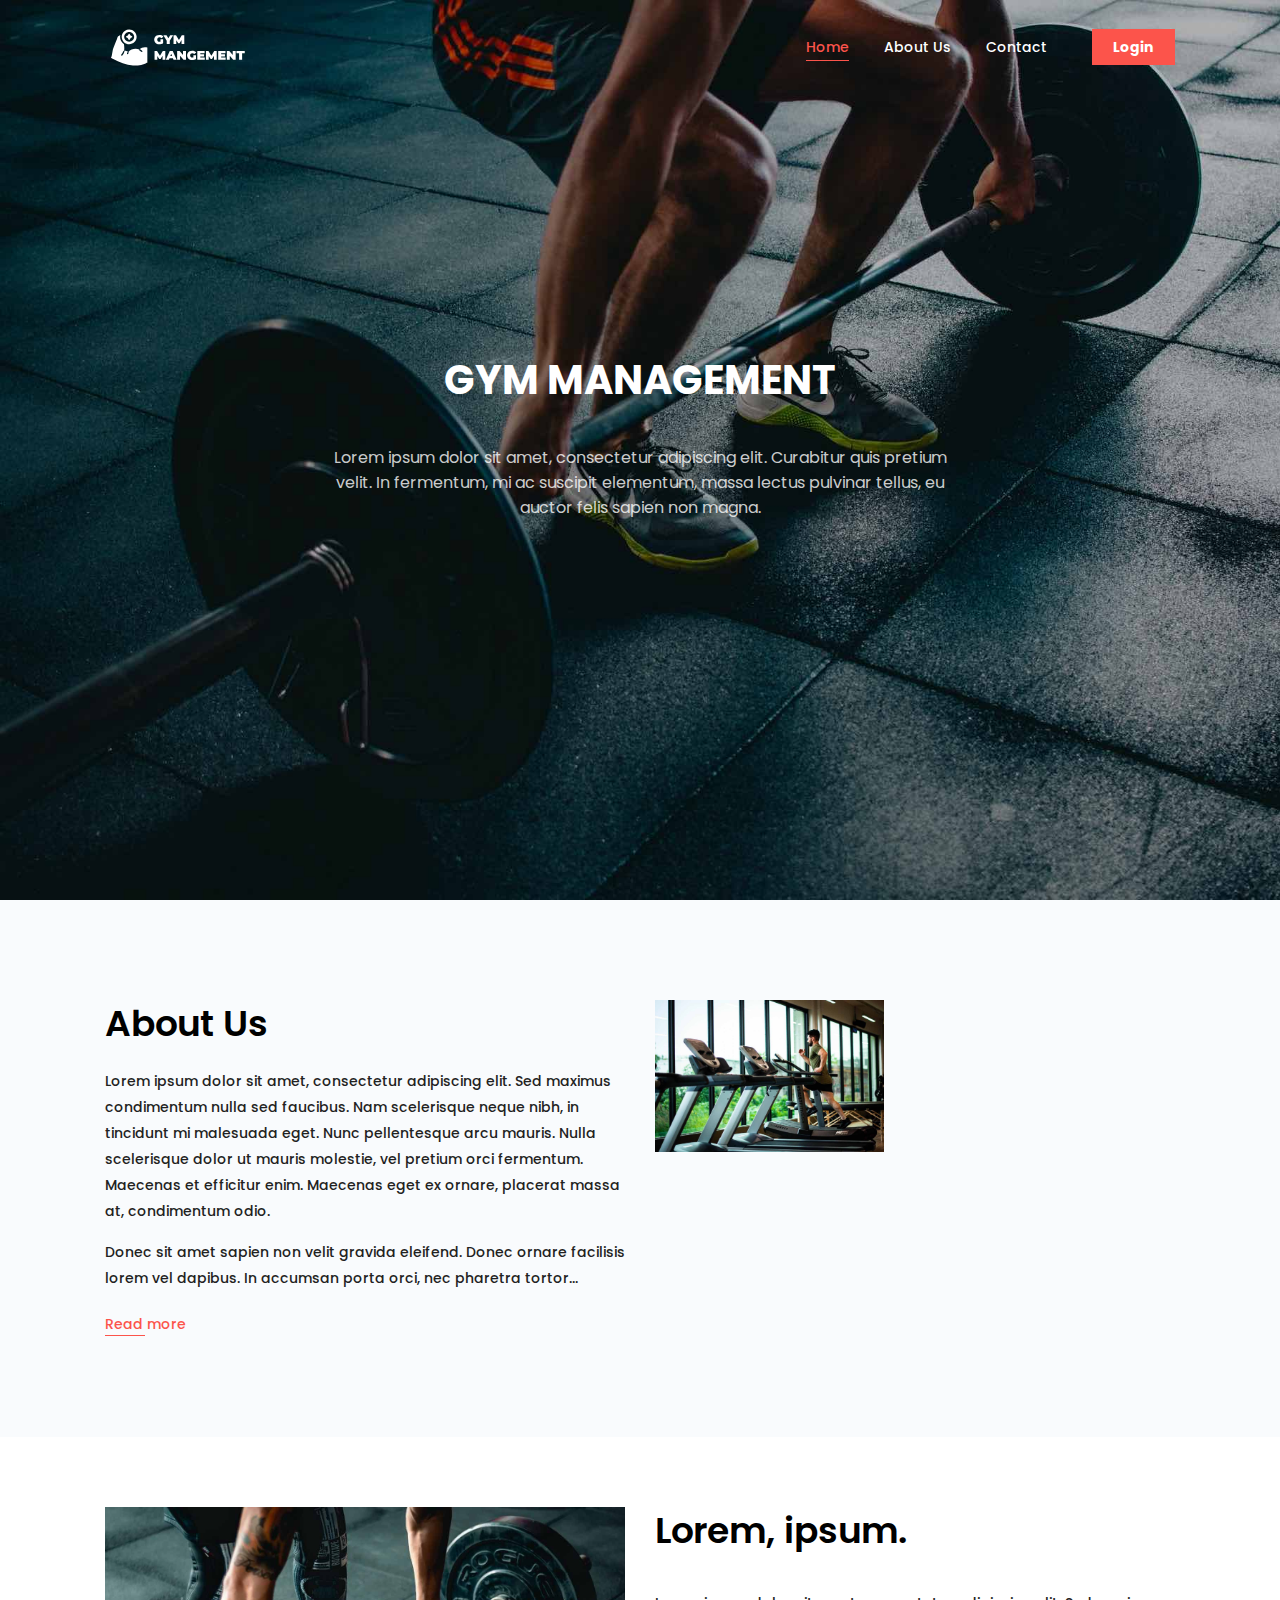
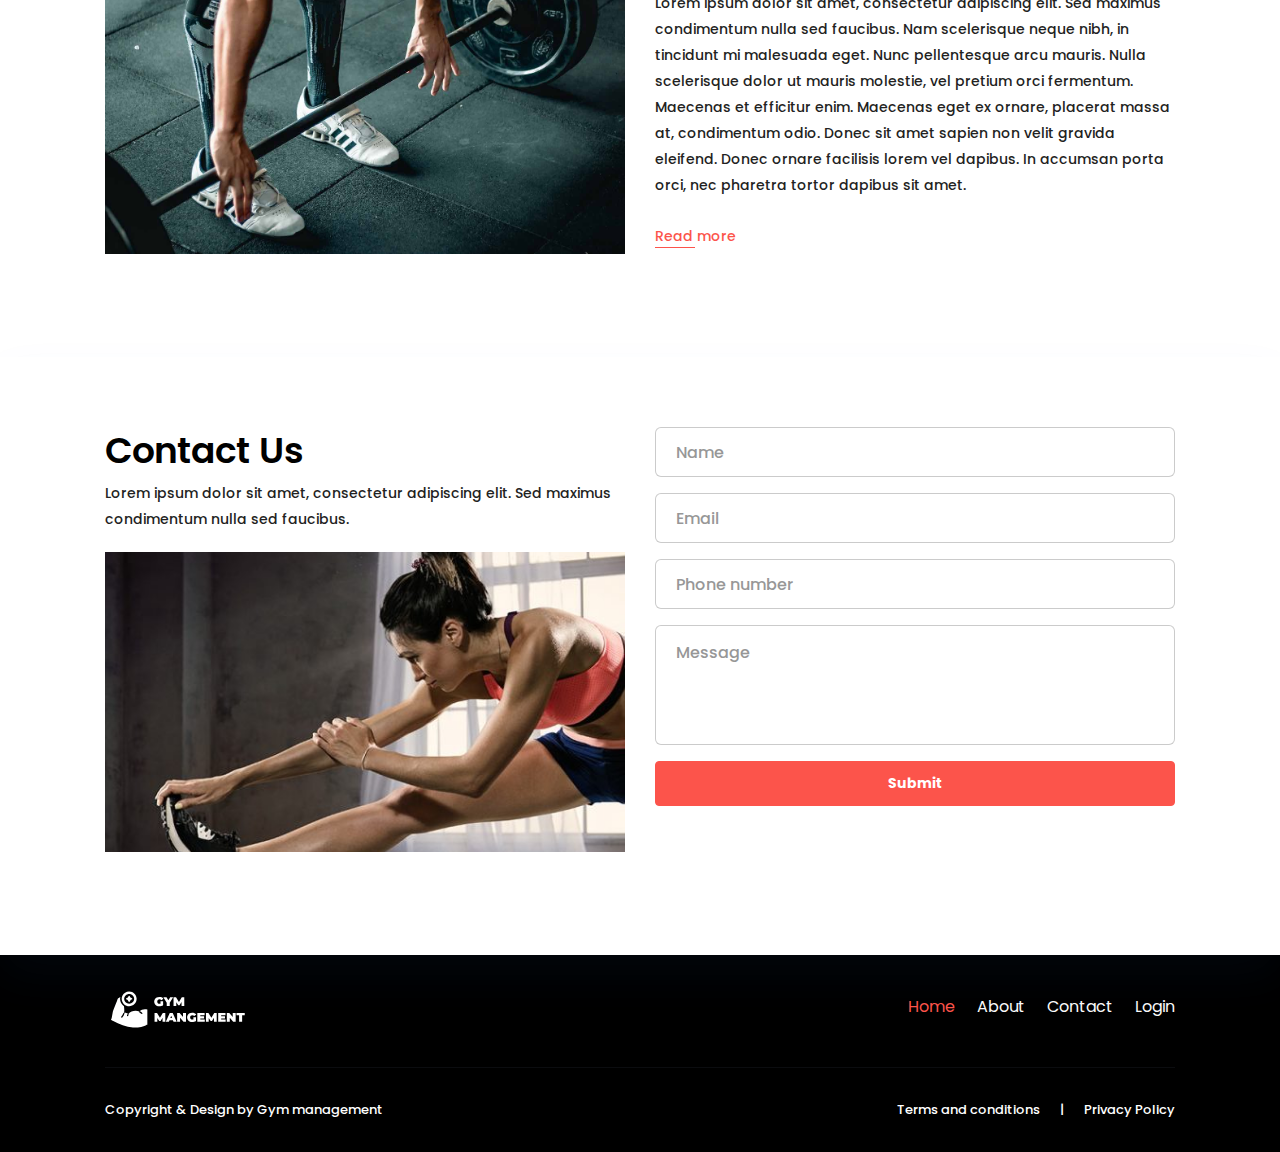
<file: index.html>
<!DOCTYPE html>
<html lang="en">
<head>
<meta name="description" content="" />
<meta name="author" content="" />
<meta http-equiv="X-UA-Compatible" content="IE=edge" />
<title>Gym management</title>
<meta content='initial-scale=1.0,user-scalable=no,maximum-scale=1,width=device-width' name='viewport' />
<meta name="theme-color" content="#000000">
<meta name="msapplication-navbutton-color" content="#000000">
<meta name="apple-mobile-web-app-capable" content="yes">
<meta name="apple-mobile-web-app-status-bar-style" content="#000000">
<link href='assets/images/favicon.png' rel='shortcut icon'>
<link href="assets/css/style.css" media="all" rel="stylesheet" type="text/css" />
<link href="https://fonts.googleapis.com/css?family=Material+Icons|Material+Icons+Outlined|Material+Icons+Two+Tone|Material+Icons+Round|Material+Icons+Sharp" rel="stylesheet" />	
<link rel="stylesheet" href="https://use.fontawesome.com/releases/v5.3.1/css/all.css" integrity="sha384-mzrmE5qonljUremFsqc01SB46JvROS7bZs3IO2EmfFsd15uHvIt+Y8vEf7N7fWAU" crossorigin="anonymous">
<script src="assets/js/modernizr.js"></script>
<!--[if IE]>
<script src="assets/js/html5.js"></script>
<![endif]-->

</head>

<body>

<div id="wrapper" class="wrapper home-wrapper">

	<header>
        <div class="header-div clearfix" >
            <div class="inner-top-header-div clearfix">
                <div class="container">
                    <div class="row">
                        <div class="col-lg-12 col-md-12">
                            <div class="header-container">

                                <div class="logo-div">
                                    <a class="logo_link clearfix" href="index.html">
                                        <img src="assets/images/logo.svg" class="img-fluid logo_img main-logo" alt="logo" />
                                    </a>
                                </div>

                                <nav class="nav-center-div">
                                    <div class="top-nav1">
                                        <div class="cd-shadow-layer"></div>
                                        <div class="nav-m-bar"><a onclick="openNav()" class="opennav" data-placement="bottom" title="" data-original-title="Menu">
                                            <i class="menu-bars"><img src="assets/images/icons/menu-white.svg" alt="menu" /></i></a>
                                        </div>
                                        <div class="nav-div clearfix" id="mySidenav" >
                                            <a href="javascript:void(0)" class="closebtn" onclick="closeNav()">&times;</a>
                                            <ul class="nav ullist-inline" id="nav-res" >
                                                <li class="active"><a href="index.html" class="nav-link">Home</a></li>
                                                <li><a href="about-us.html" class="nav-link">About us</a></li>
                                                <li><a href="#" class="nav-link">Contact</a></li>
                                                <li><a href="#" class="btn btn-blue contact-us-btn ml-10">login</a></li>
                                            </ul>
                                        </div>
                                    </div>
                                </nav>

                            </div>
                        
                        </div>
                    </div>
                </div>
            </div>	
        </div><!--  End of header with navigation div  -->
    </header>

    <section class="banner-section">
        <div class="banner-div">
            <div class="container">
                <div class="row">

                    <div class="col-lg-12 col-md-12 banner-12">        

                        <div class="height-100">

                            <div class="content-banner">
                                <div class="text-content" >
                                    <h1>Gym management</h1>
                                    <p>Lorem ipsum dolor sit amet, consectetur adipiscing elit. Curabitur quis pretium velit. In fermentum, mi ac suscipit elementum, massa lectus pulvinar tellus, eu auctor felis sapien non magna. </p>
                                </div>
                            </div>

                        </div>

                    </div>  
                    
                </div>        
            </div>
        </div>
    </section><!--  end of banner  -->
    
    <div class="main-middle-area">
      
      <section class="about-us-section">
          <div class="about-us-div max-md-1920">
              <div class="container">
                  <div class="row">

                      <div class="col-lg-6 col-md-6"> 
                          <div class="about-us-root">
                              <div class="heading-left-div">
                                  <h2>About Us</h2>
                              </div>
                              <p class="prag-breack">
                                <span class="span-block">Lorem ipsum dolor sit amet, consectetur adipiscing elit. Sed maximus  condimentum nulla sed faucibus. Nam scelerisque neque nibh, in  tincidunt mi malesuada eget. Nunc pellentesque arcu mauris. Nulla  scelerisque dolor ut mauris molestie, vel pretium orci fermentum.  Maecenas et efficitur enim. Maecenas eget ex ornare, placerat massa  at, condimentum odio.  </span>
                                <span class="span-block">Donec sit amet sapien non velit gravida  eleifend. Donec ornare facilisis lorem vel dapibus. In accumsan porta  orci, nec pharetra tortor... </span>
                              </p>

                              <div class="btn-link-row">
                                <a href="#" class="btn-link">Read more</a>  
                            </div>
                          </div>
                      </div>
                      
                      <div class="col-lg-6 col-md-6">        
                          
                          <div class="side-img-banner">
                              <img src="assets/images/banner-02.jpg" class="img-fluid banner-img" alt="about-us" />
                          </div>
  
                      </div>
                      
                  </div>        
              </div>
          </div>
      </section><!--  end of about us  -->

      <section class="track-breaches-section">
          <div class="track-breaches-div max-md-1920">
              <div class="container">
                  <div class="row">

                      <div class="col-lg-6 col-md-6 order-lg-2 order-md-2"> 
                          <div class="track-breaches-root">
                              <div class="heading-left-div">
                                  <h2>Lorem, ipsum.</h2>
                              </div>
                              <p class="prag-breack">
                                <span class="span-block">Lorem ipsum dolor sit amet, consectetur adipiscing elit. Sed maximus  condimentum nulla sed faucibus. Nam scelerisque neque nibh, in  tincidunt mi malesuada eget. Nunc pellentesque arcu mauris. Nulla  scelerisque dolor ut mauris molestie, vel pretium orci fermentum.  Maecenas et efficitur enim. Maecenas eget ex ornare, placerat massa  at, condimentum odio. Donec sit amet sapien non velit gravida  eleifend. Donec ornare facilisis lorem vel dapibus. In accumsan porta  orci, nec pharetra tortor dapibus sit amet.  </span>
                              </p>
                              <div class="btn-link-row">
                                  <a href="#" class="btn-link">Read more</a>  
                              </div>
                          </div>
                      </div>
                      
                      <div class="col-lg-6 col-md-6 order-lg-1 order-md-1">        
                          
                          <div class="side-img-banner">
                              <img src="assets/images/banner-03.jpg" class="img-fluid banner-img" alt="track" />
                          </div>
  
                      </div>
                      
                  </div>        
              </div>
          </div>
      </section>

      <section class="request-demo-section">
        <div class="request-demo-div"> 
            <div class="container">

                <div class="row">
                    <div class="col-lg-6 col-md-6"> 
                        <div class="heading-left-div">
                            <h2>Contact Us</h2>
                            <p>Lorem ipsum dolor sit amet, consectetur adipiscing elit. Sed maximus condimentum nulla sed faucibus. </p>
                        </div>
                        <div class="demo-thumb-div">
                            <img src="assets/images/contact-us.jpg" class="img-fluid img-demo" alt="img" />
                        </div>
                    </div>
                    <div class="col-lg-6 col-md-6"> 
                        <div class="form-root-div">
                            <form>
                                <div class="form-group">
                                    <input type="text" class="form-control" placeholder="Name" />
                                </div>
                                <div class="form-group">
                                    <input type="email" class="form-control" placeholder="Email" />
                                </div>
                                <div class="form-group">
                                    <input type="text" class="form-control" placeholder="Phone number" />
                                </div>
                                <div class="form-group">
                                    <textarea cols="15" rows="3" class="form-control" placeholder="Message"></textarea>
                                </div>
                                <div class="submit-btn-row">
                                    <button type="button" class="btn btn-blue btn-blue-45">Submit</button>
                                </div>
                            </form>
                        </div>
                    </div>
                </div>

            </div>            
        </div>            
    </section>    

    </div>

    <footer>
        <div class="footer-root">

            <div class="container">
                <div class="row">
                    <div class="col-md-12">

                        <div class="footer-div">
                          <div class="row">
                              <div class="col-lg-4 col-md-4">
                                  <div class="logo-footer">
                                      <a href="index.html" class="footerlogo-link"><img src="assets/images/logo.svg" alt="Reg-X" class="img-fluid img-footerlogo" /></a>
                                  </div>
                              </div>
                              <div class="col-lg-8 col-md-8">

                                <div class="footer-list-root">
                                  <ul class="footer-ul">
                                    <li class="active"><a href="index.html" class="link-footer">Home </a></li>
                                    <li><a href="about-us.html" class="link-footer">About </a></li>
                                    <li><a href="#" class="link-footer">Contact</a></li>
                                    <li><a href="#" class="link-footer">Login</a></li>
                                  </ul>
                                </div>

                              </div>
                          </div> 
                       </div>
                       <div class="footer-bottom">
                      
                          <div class="row align-items-center">
      
                              <div class="col-lg-6 col-md-6">
                                <div class="footer-bottom-left padding0">
                                  <p>Copyright & Design by <a href="#" class="link-a">Gym management</a></p>
                                </div>  
                              </div>
      
                              <div class="col-lg-6 col-md-6">
                                <div class="footer-bottom-right padding0">
                                  <p>
                                    <a href="#" class="link-a">Terms and conditions</a>
                                    <span class="vline">|</span>
                                    <a href="#" class="link-a">Privacy  Policy</a>
                                  </p>
                                </div>
                              </div>    
      
                          </div>
                      
                      </div>   

                    </div>
                </div>
            </div>

           

        </div>
    </footer>
    

    <a href="javascript:" class="return-to-top"><i class="fas fa-chevron-up"></i></a>
	
</div><!-- end of wrapper -->


<script src="assets/js/jquery-3.3.1.slim.min.js" ></script>
<script src="assets/js/jquery.min.js" ></script>
<script src="assets/js/popper.min.js" ></script>
<script src="assets/js/bootstrap.min.js"></script>
<script src="assets/js/owl.carousel.min.js"></script> 
<script src="assets/js/get-owlslider.js"></script> 
<script src="assets/js/custom.js"></script> 

</body>
</html>
</file>
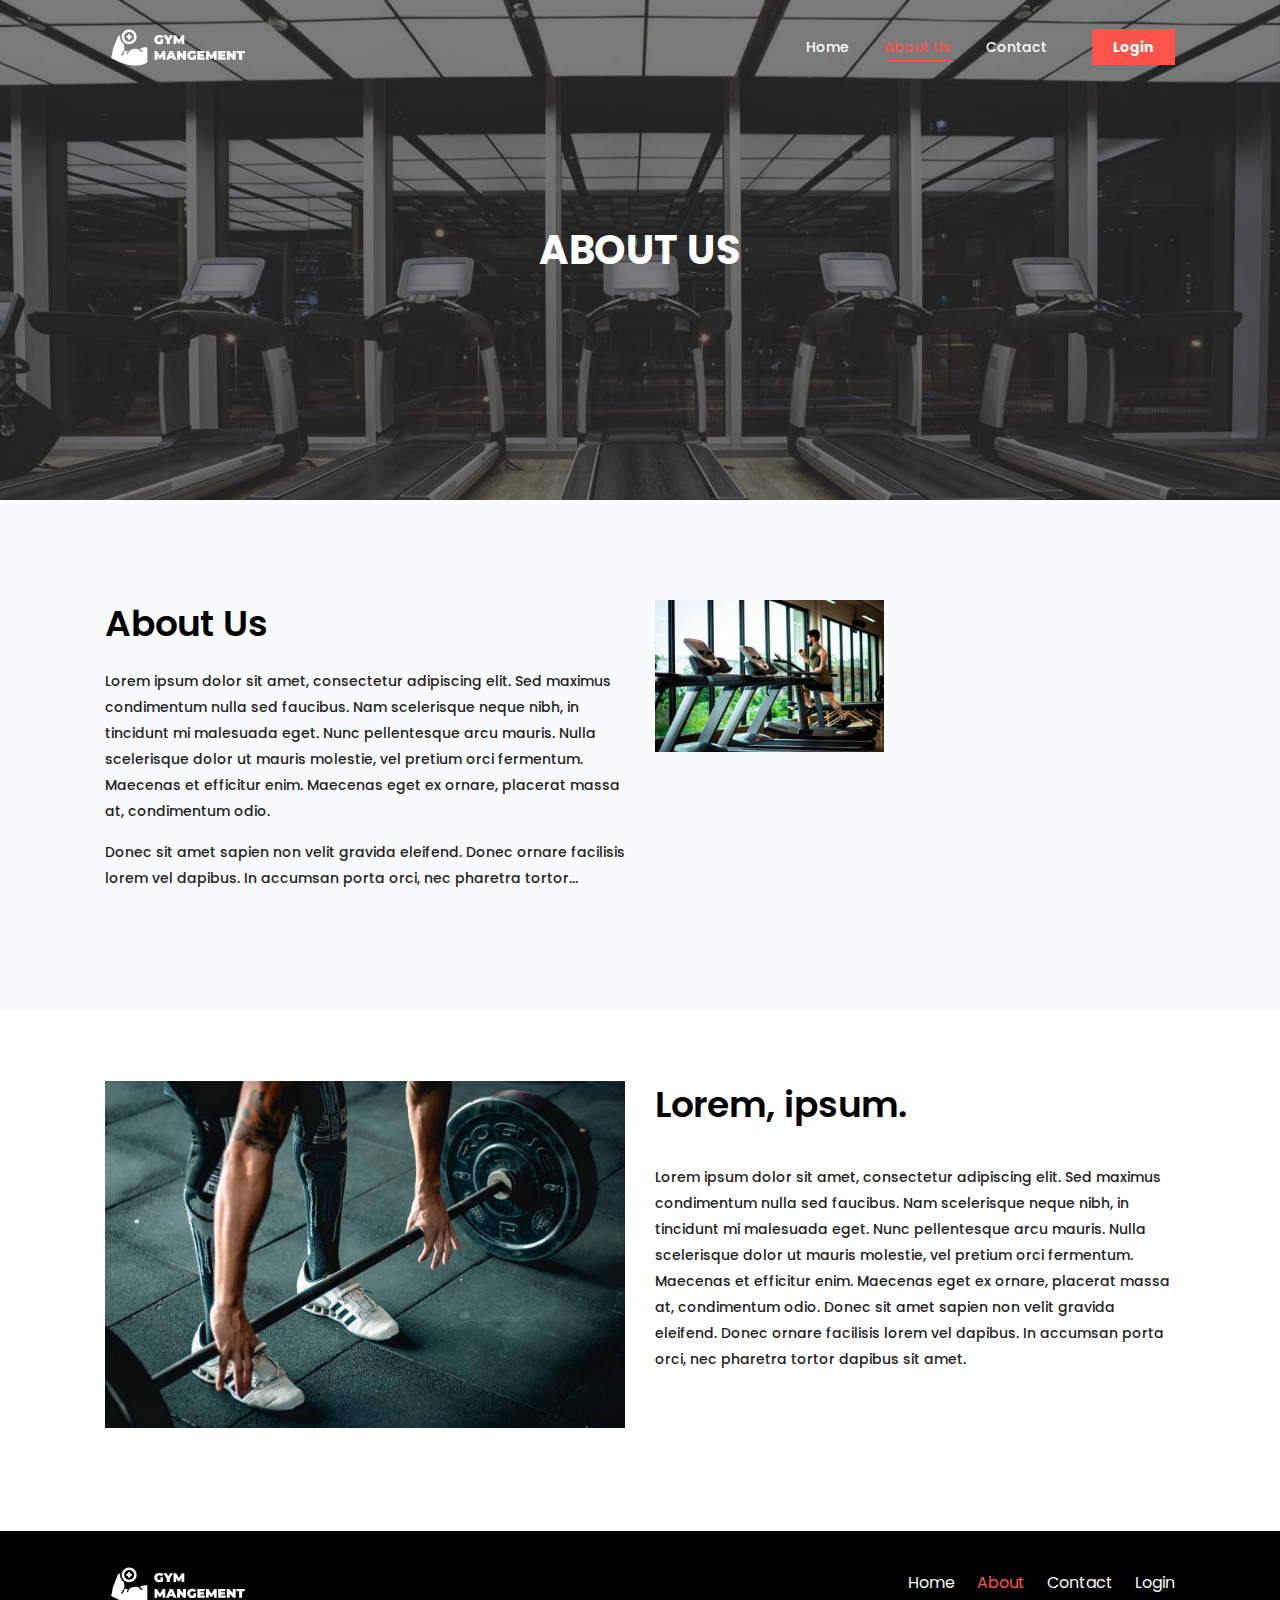
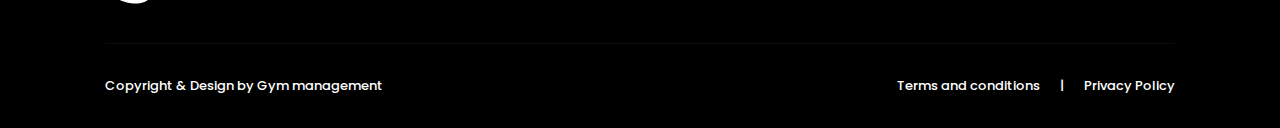
<file: about-us.html>
<!DOCTYPE html>
<html lang="en">
<head>
<meta name="description" content="" />
<meta name="author" content="" />
<meta http-equiv="X-UA-Compatible" content="IE=edge" />
<title>About us - Gym management</title>
<meta content='initial-scale=1.0,user-scalable=no,maximum-scale=1,width=device-width' name='viewport' />
<meta name="theme-color" content="#000000">
<meta name="msapplication-navbutton-color" content="#000000">
<meta name="apple-mobile-web-app-capable" content="yes">
<meta name="apple-mobile-web-app-status-bar-style" content="#000000">
<link href='assets/images/favicon.png' rel='shortcut icon'>
<link href="assets/css/style.css" media="all" rel="stylesheet" type="text/css" />
<link href="https://fonts.googleapis.com/css?family=Material+Icons|Material+Icons+Outlined|Material+Icons+Two+Tone|Material+Icons+Round|Material+Icons+Sharp" rel="stylesheet" />	
<link rel="stylesheet" href="https://use.fontawesome.com/releases/v5.3.1/css/all.css" integrity="sha384-mzrmE5qonljUremFsqc01SB46JvROS7bZs3IO2EmfFsd15uHvIt+Y8vEf7N7fWAU" crossorigin="anonymous">
<script src="assets/js/modernizr.js"></script>
<!--[if IE]>
<script src="assets/js/html5.js"></script>
<![endif]-->

</head>

<body>

<div id="wrapper" class="wrapper home-wrapper">

	<header>
        <div class="header-div clearfix" >
            <div class="inner-top-header-div clearfix">
                <div class="container">
                    <div class="row">
                        <div class="col-lg-12 col-md-12">
                            <div class="header-container">

                                <div class="logo-div">
                                    <a class="logo_link clearfix" href="index.html">
                                        <img src="assets/images/logo.svg" class="img-fluid logo_img main-logo" alt="logo" />
                                    </a>
                                </div>

                                <nav class="nav-center-div">
                                    <div class="top-nav1">
                                        <div class="cd-shadow-layer"></div>
                                        <div class="nav-m-bar"><a onclick="openNav()" class="opennav" data-placement="bottom" title="" data-original-title="Menu">
                                            <i class="menu-bars"><img src="assets/images/icons/menu-white.svg" alt="menu" /></i></a>
                                        </div>
                                        <div class="nav-div clearfix" id="mySidenav" >
                                            <a href="javascript:void(0)" class="closebtn" onclick="closeNav()">&times;</a>
                                            <ul class="nav ullist-inline" id="nav-res" >
                                                <li><a href="index.html" class="nav-link">Home</a></li>
                                                <li class="active"><a href="about-us.html" class="nav-link">About us</a></li>
                                                <li><a href="#" class="nav-link">Contact</a></li>
                                                <li><a href="#" class="btn btn-blue contact-us-btn ml-10">login</a></li>
                                            </ul>
                                        </div>
                                    </div>
                                </nav>

                            </div>
                        
                        </div>
                    </div>
                </div>
            </div>	
        </div><!--  End of header with navigation div  -->
    </header>

    <section class="inner-banner-section">
        <div class="inner-banner-div">
            <div class="container">
                <div class="row">

                    <div class="col-lg-12 col-md-12 banner-12">        

                        <div class="height-100">

                            <div class="content-banner">
                                <div class="text-content" >
                                    <h1>About us</h1>
                                </div>
                            </div>

                        </div>

                    </div>  
                    
                </div>        
            </div>
        </div>
    </section><!--  end of banner  -->
    
    <div class="main-middle-area">
      
      <section class="about-us-section">
          <div class="about-us-div max-md-1920">
              <div class="container">
                  <div class="row">

                      <div class="col-lg-6 col-md-6"> 
                          <div class="about-us-root">
                              <div class="heading-left-div">
                                  <h2>About Us</h2>
                              </div>
                              <p class="prag-breack">
                                <span class="span-block">Lorem ipsum dolor sit amet, consectetur adipiscing elit. Sed maximus  condimentum nulla sed faucibus. Nam scelerisque neque nibh, in  tincidunt mi malesuada eget. Nunc pellentesque arcu mauris. Nulla  scelerisque dolor ut mauris molestie, vel pretium orci fermentum.  Maecenas et efficitur enim. Maecenas eget ex ornare, placerat massa  at, condimentum odio.  </span>
                                <span class="span-block">Donec sit amet sapien non velit gravida  eleifend. Donec ornare facilisis lorem vel dapibus. In accumsan porta  orci, nec pharetra tortor... </span>
                              </p>

                          </div>
                      </div>
                      
                      <div class="col-lg-6 col-md-6">        
                          
                          <div class="side-img-banner">
                              <img src="assets/images/banner-02.jpg" class="img-fluid banner-img" alt="about-us" />
                          </div>
  
                      </div>
                      
                  </div>        
              </div>
          </div>
      </section><!--  end of about us  -->

      <section class="track-breaches-section">
          <div class="track-breaches-div max-md-1920">
              <div class="container">
                  <div class="row">

                      <div class="col-lg-6 col-md-6 order-lg-2 order-md-2"> 
                          <div class="track-breaches-root">
                              <div class="heading-left-div">
                                  <h2>Lorem, ipsum.</h2>
                              </div>
                              <p class="prag-breack">
                                <span class="span-block">Lorem ipsum dolor sit amet, consectetur adipiscing elit. Sed maximus  condimentum nulla sed faucibus. Nam scelerisque neque nibh, in  tincidunt mi malesuada eget. Nunc pellentesque arcu mauris. Nulla  scelerisque dolor ut mauris molestie, vel pretium orci fermentum.  Maecenas et efficitur enim. Maecenas eget ex ornare, placerat massa  at, condimentum odio. Donec sit amet sapien non velit gravida  eleifend. Donec ornare facilisis lorem vel dapibus. In accumsan porta  orci, nec pharetra tortor dapibus sit amet.  </span>
                              </p>
                          </div>
                      </div>
                      
                      <div class="col-lg-6 col-md-6 order-lg-1 order-md-1">        
                          
                          <div class="side-img-banner">
                              <img src="assets/images/banner-03.jpg" class="img-fluid banner-img" alt="track" />
                          </div>
  
                      </div>
                      
                  </div>        
              </div>
          </div>
      </section>

    </div>

    <footer>
        <div class="footer-root">

            <div class="container">
                <div class="row">
                    <div class="col-md-12">

                        <div class="footer-div">
                          <div class="row">
                              <div class="col-lg-4 col-md-4">
                                  <div class="logo-footer">
                                      <a href="index.html" class="footerlogo-link"><img src="assets/images/logo.svg" alt="Reg-X" class="img-fluid img-footerlogo" /></a>
                                  </div>
                              </div>
                              <div class="col-lg-8 col-md-8">

                                <div class="footer-list-root">
                                  <ul class="footer-ul">
                                    <li><a href="index.html" class="link-footer">Home </a></li>
                                    <li class="active"><a href="about-us.html" class="link-footer">About </a></li>
                                    <li><a href="#" class="link-footer">Contact</a></li>
                                    <li><a href="#" class="link-footer">Login</a></li>
                                  </ul>
                                </div>

                              </div>
                          </div> 
                       </div>
                       <div class="footer-bottom">
                      
                          <div class="row align-items-center">
      
                              <div class="col-lg-6 col-md-6">
                                <div class="footer-bottom-left padding0">
                                  <p>Copyright & Design by <a href="#" class="link-a">Gym management</a></p>
                                </div>  
                              </div>
      
                              <div class="col-lg-6 col-md-6">
                                <div class="footer-bottom-right padding0">
                                  <p>
                                    <a href="#" class="link-a">Terms and conditions</a>
                                    <span class="vline">|</span>
                                    <a href="#" class="link-a">Privacy  Policy</a>
                                  </p>
                                </div>
                              </div>    
      
                          </div>
                      
                      </div>   

                    </div>
                </div>
            </div>

           

        </div>
    </footer>
    

    <a href="javascript:" class="return-to-top"><i class="fas fa-chevron-up"></i></a>
	
</div><!-- end of wrapper -->


<script src="assets/js/jquery-3.3.1.slim.min.js" ></script>
<script src="assets/js/jquery.min.js" ></script>
<script src="assets/js/popper.min.js" ></script>
<script src="assets/js/bootstrap.min.js"></script>
<script src="assets/js/owl.carousel.min.js"></script> 
<script src="assets/js/get-owlslider.js"></script> 
<script src="assets/js/custom.js"></script> 

</body>
</html>
</file>
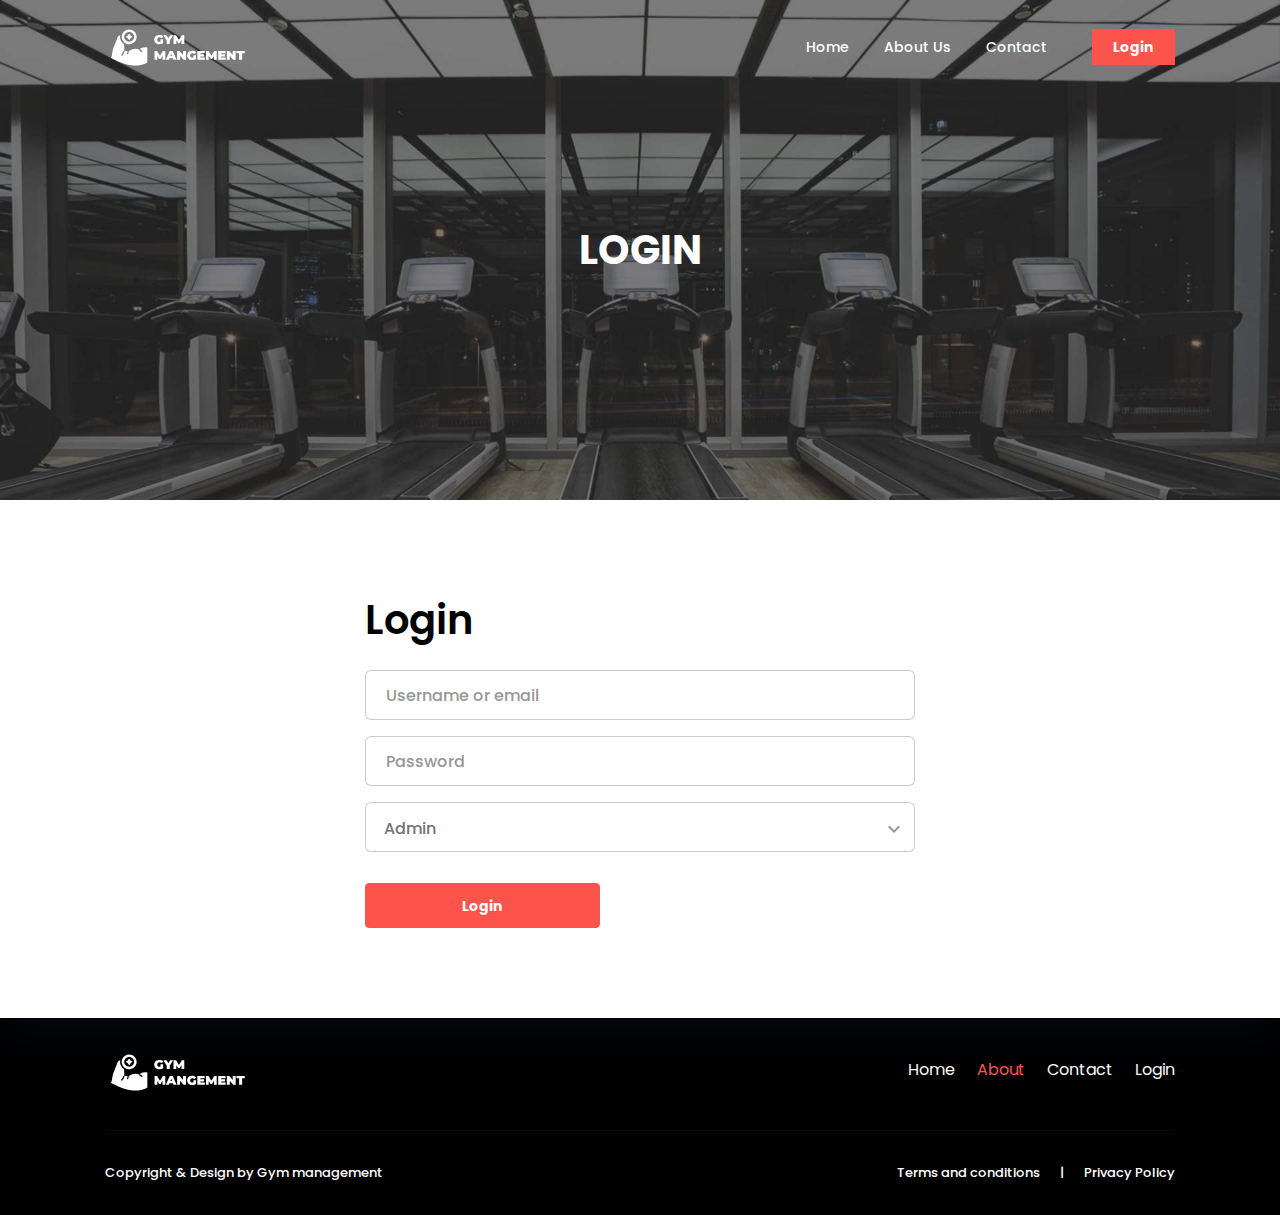
<file: login.html>
<!DOCTYPE html>
<html lang="en">
<head>
<meta name="description" content="" />
<meta name="author" content="" />
<meta http-equiv="X-UA-Compatible" content="IE=edge" />
<title>Login - Gym management</title>
<meta content='initial-scale=1.0,user-scalable=no,maximum-scale=1,width=device-width' name='viewport' />
<meta name="theme-color" content="#000000">
<meta name="msapplication-navbutton-color" content="#000000">
<meta name="apple-mobile-web-app-capable" content="yes">
<meta name="apple-mobile-web-app-status-bar-style" content="#000000">
<link href='assets/images/favicon.png' rel='shortcut icon'>
<link href="assets/css/style.css" media="all" rel="stylesheet" type="text/css" />
<link href="https://fonts.googleapis.com/css?family=Material+Icons|Material+Icons+Outlined|Material+Icons+Two+Tone|Material+Icons+Round|Material+Icons+Sharp" rel="stylesheet" />	
<link rel="stylesheet" href="https://use.fontawesome.com/releases/v5.3.1/css/all.css" integrity="sha384-mzrmE5qonljUremFsqc01SB46JvROS7bZs3IO2EmfFsd15uHvIt+Y8vEf7N7fWAU" crossorigin="anonymous">
<script src="assets/js/modernizr.js"></script>
<!--[if IE]>
<script src="assets/js/html5.js"></script>
<![endif]-->

</head>

<body>

<div id="wrapper" class="wrapper home-wrapper">

	<header>
        <div class="header-div clearfix" >
            <div class="inner-top-header-div clearfix">
                <div class="container">
                    <div class="row">
                        <div class="col-lg-12 col-md-12">
                            <div class="header-container">

                                <div class="logo-div">
                                    <a class="logo_link clearfix" href="index.html">
                                        <img src="assets/images/logo.svg" class="img-fluid logo_img main-logo" alt="logo" />
                                    </a>
                                </div>

                                <nav class="nav-center-div">
                                    <div class="top-nav1">
                                        <div class="cd-shadow-layer"></div>
                                        <div class="nav-m-bar"><a onclick="openNav()" class="opennav" data-placement="bottom" title="" data-original-title="Menu">
                                            <i class="menu-bars"><img src="assets/images/icons/menu-white.svg" alt="menu" /></i></a>
                                        </div>
                                        <div class="nav-div clearfix" id="mySidenav" >
                                            <a href="javascript:void(0)" class="closebtn" onclick="closeNav()">&times;</a>
                                            <ul class="nav ullist-inline" id="nav-res" >
                                                <li><a href="index.html" class="nav-link">Home</a></li>
                                                <li><a href="about-us.html" class="nav-link">About us</a></li>
                                                <li><a href="#" class="nav-link">Contact</a></li>
                                                <li><a href="#" class="btn btn-blue contact-us-btn ml-10">login</a></li>
                                            </ul>
                                        </div>
                                    </div>
                                </nav>

                            </div>
                        
                        </div>
                    </div>
                </div>
            </div>	
        </div><!--  End of header with navigation div  -->
    </header>

    <section class="inner-banner-section">
        <div class="inner-banner-div">
            <div class="container">
                <div class="row">

                    <div class="col-lg-12 col-md-12 banner-12">        

                        <div class="height-100">

                            <div class="content-banner">
                                <div class="text-content" >
                                    <h1>Login</h1>
                                </div>
                            </div>

                        </div>

                    </div>  
                    
                </div>        
            </div>
        </div>
    </section><!--  end of banner  -->
    
    <div class="main-middle-area">
  
      <section class="authentication-section">
        <div class="authentication-div"> 
            <div class="container">

                <div class="row">
                    <div class="col-lg-12 col-md-12"> 
                        <div class="center-container-div"> 
                            <div class="heading-center-div">
                                <h2>Login</h2>
                            </div>

                            <div class="form-root-div">
                                <form>
                                    <div class="form-group">
                                        <input type="email" class="form-control" placeholder="Username or email" />
                                    </div>
                                    <div class="form-group">
                                        <input type="password" class="form-control" placeholder="Password" />
                                    </div>
                                    <div class="form-group select-group">
                                        <div class="selectbox-inline">
                                            <div class="select-box select-common select-custom2">
                                                <select class="js-select2">
                                                    <option>Admin</option>
                                                    <option>Member</option>
                                                    <option>Trainer</option>
                                                </select>
                                            </div>
                                        </div>
                                    </div>
                                    <div class="submit-btn-row">
                                        <button type="button" class="btn btn-blue btn-blue-45">Login</button>
                                    </div>
                                </form>
                            </div>
                        </div>
                    </div>
                </div>

            </div>            
        </div>            
    </section> 

    </div>

    <footer>
        <div class="footer-root">

            <div class="container">
                <div class="row">
                    <div class="col-md-12">

                        <div class="footer-div">
                          <div class="row">
                              <div class="col-lg-4 col-md-4">
                                  <div class="logo-footer">
                                      <a href="index.html" class="footerlogo-link"><img src="assets/images/logo.svg" alt="Reg-X" class="img-fluid img-footerlogo" /></a>
                                  </div>
                              </div>
                              <div class="col-lg-8 col-md-8">

                                <div class="footer-list-root">
                                  <ul class="footer-ul">
                                    <li><a href="index.html" class="link-footer">Home </a></li>
                                    <li class="active"><a href="about-us.html" class="link-footer">About </a></li>
                                    <li><a href="#" class="link-footer">Contact</a></li>
                                    <li><a href="#" class="link-footer">Login</a></li>
                                  </ul>
                                </div>

                              </div>
                          </div> 
                       </div>
                       <div class="footer-bottom">
                      
                          <div class="row align-items-center">
      
                              <div class="col-lg-6 col-md-6">
                                <div class="footer-bottom-left padding0">
                                  <p>Copyright & Design by <a href="#" class="link-a">Gym management</a></p>
                                </div>  
                              </div>
      
                              <div class="col-lg-6 col-md-6">
                                <div class="footer-bottom-right padding0">
                                  <p>
                                    <a href="#" class="link-a">Terms and conditions</a>
                                    <span class="vline">|</span>
                                    <a href="#" class="link-a">Privacy  Policy</a>
                                  </p>
                                </div>
                              </div>    
      
                          </div>
                      
                      </div>   

                    </div>
                </div>
            </div>

           

        </div>
    </footer>
    

    <a href="javascript:" class="return-to-top"><i class="fas fa-chevron-up"></i></a>
	
</div><!-- end of wrapper -->


<script src="assets/js/jquery-3.3.1.slim.min.js" ></script>
<script src="assets/js/jquery.min.js" ></script>
<script src="assets/js/popper.min.js" ></script>
<script src="assets/js/bootstrap.min.js"></script>
<script src="assets/js/select2.full.js"></script>
<script src="assets/js/custom.js"></script> 
<script>
    $(document).ready(function(){ 
        $(".js-select2").select2({
            minimumResultsForSearch: -1
        });
    });
</script>
</body>
</html>
</file>
<file: assets/css/style.css>
@import url(bootstrap.min.css);
@import url(animate.min.css);
@import url(owl.carousel.min.css);
@import url(feather.min.css);
@import url(select-custom.css);
@import url(select2.min.css);
@import url(https://fonts.googleapis.com/css?family=Poppins:300,300i,400,400i,500,500i,600,600i,700,700i,800,800i,900,900i&display=swap);
/* colors */
/* End of colors */
/* default css */
html,
body,
div,
span,
applet,
object,
iframe,
h1,
h2,
h3,
h4,
h5,
h6,
p,
blockquote,
pre,
a,
abbr,
acronym,
address,
big,
cite,
code,
del,
dfn,
em,
img,
ins,
kbd,
q,
s,
samp,
small,
strike,
strong,
sub,
sup,
tt,
var,
b,
u,
i,
center,
dl,
dt,
dd,
ol,
ul,
li,
fieldset,
form,
label,
legend,
table,
caption,
tbody,
tfoot,
thead,
tr,
th,
td,
article,
aside,
canvas,
details,
embed,
figure,
figcaption,
footer,
header,
hgroup,
menu,
nav,
output,
ruby,
section,
summary,
time,
mark,
audio,
video {
  margin: 0;
  padding: 0;
  border: 0;
  font-size: 100%;
  vertical-align: baseline;
}

*,
*:before,
*:after {
  -webkit-box-sizing: border-box;
  box-sizing: border-box;
  -webkit-overflow-scrolling: touch;
}

html {
  text-rendering: optimizeLegibility;
  -webkit-text-size-adjust: 100%;
  -moz-text-size-adjust: 100%;
  -ms-text-size-adjust: 100%;
  text-size-adjust: 100%;
  scroll-behavior: smooth;
}

body {
  font-size: 14px;
  -webkit-font-smoothing: antialiased;
  -webkit-text-size-adjust: 100%;
  background-color: white;
  font-family: "Poppins", sans-serif !important;
  scroll-behavior: smooth;
}

.wrapper {
  background-color: white;
  display: block;
  height: 100%;
}

.wrapper .btn.focus,
.wrapper .btn:focus {
  outline: none;
  -webkit-box-shadow: none;
          box-shadow: none;
}

.wrapper .btn {
  -webkit-transition: all 0.3s ease-in-out;
  transition: all 0.3s ease-in-out;
}

.container {
  max-width: 1200px;
}

.container-lg {
  max-width: 1280px;
}

.page-link:focus {
  -webkit-box-shadow: none;
          box-shadow: none;
}

/* End of default css */
/*  general css */
.white-color {
  fill: white;
}

.top-minues10 {
  margin-top: -10px !important;
}

.ml-10 {
  margin-left: 10px !important;
}

.mt-10 {
  margin-top: 10px !important;
}

.mr-10 {
  margin-right: 10px;
}

.p0 {
  padding: 0px !important;
}

/*  */
a {
  color: #fc544b;
}

a:hover {
  color: #000;
}

h2 {
  padding: 0;
  margin: 0 0 10px 0;
  color: #000;
  font-size: 40px;
  font-weight: 600;
  line-height: 60px;
}

p {
  padding: 0;
  margin: 0 0 15px 0;
  width: 100%;
  font-size: 16px;
  font-weight: 500;
  line-height: 30px;
  color: #222;
}

.position-initial {
  position: initial;
}

.prag-breack .span-block {
  margin: 0 0 15px 0;
  display: block;
}

.btn.btn-blue {
  padding: 0 20px;
  margin: 0;
  border: 1px solid #fc544b;
  background-color: #fc544b;
  color: white;
  min-height: 36px;
  display: -webkit-box;
  display: -ms-flexbox;
  display: flex;
  -webkit-box-align: center;
      -ms-flex-align: center;
          align-items: center;
  -webkit-box-pack: center;
      -ms-flex-pack: center;
          justify-content: center;
  font-weight: 700;
  font-size: 14px;
  border-radius: 0px;
  -webkit-transition: all 0.8s;
  transition: all 0.8s;
  line-height: 24px;
}

.btn.btn-blue:hover, .btn.btn-blue:focus {
  border: 1px solid #000;
  background-color: #000;
  -webkit-box-shadow: 0 3px 10px 0 rgba(12, 64, 107, 0.3);
          box-shadow: 0 3px 10px 0 rgba(12, 64, 107, 0.3);
  -webkit-transform: translateY(-2px);
          transform: translateY(-2px);
}

.btn.btn-blue-45 {
  padding: 0 20px;
  margin: 0;
  border: 1px solid #fc544b;
  background-color: #fc544b;
  color: white;
  display: -webkit-box;
  display: -ms-flexbox;
  display: flex;
  -webkit-box-align: center;
      -ms-flex-align: center;
          align-items: center;
  -webkit-box-pack: center;
      -ms-flex-pack: center;
          justify-content: center;
  font-weight: 700;
  font-size: 14px;
  border-radius: 4px;
  -webkit-transition: all 0.8s;
  transition: all 0.8s;
  line-height: 24px;
  min-width: 235px;
  min-height: 45px;
}

.btn.btn-blue-45:hover, .btn.btn-blue-45:focus {
  border: 1px solid #000;
  background-color: #000;
  -webkit-box-shadow: 0 3px 10px 0 rgba(12, 64, 107, 0.3);
          box-shadow: 0 3px 10px 0 rgba(12, 64, 107, 0.3);
  -webkit-transform: translateY(-2px);
          transform: translateY(-2px);
}

.btn.btn-gradiant {
  padding: 0 30px;
  margin: 0;
  border: 0px solid #fc544b;
  background-image: linear-gradient(205deg, #00bbe1, #fc544b);
  background-color: #fc544b;
  color: white;
  min-height: 45px;
  display: -webkit-box;
  display: -ms-flexbox;
  display: flex;
  -webkit-box-align: center;
      -ms-flex-align: center;
          align-items: center;
  -webkit-box-pack: center;
      -ms-flex-pack: center;
          justify-content: center;
  font-weight: 800;
  font-size: 16px;
  -webkit-transition: all 0.8s;
  transition: all 0.8s;
}

.btn.btn-gradiant:hover, .btn.btn-gradiant:focus {
  background-color: rgba(252, 84, 75, 0.4);
  -webkit-box-shadow: 0 3px 15px 0 rgba(0, 153, 255, 0.4);
          box-shadow: 0 3px 15px 0 rgba(0, 153, 255, 0.4);
}

.btn-link {
  padding: 0;
  margin: 0;
  width: 100%;
  font-size: 16px;
  font-weight: 500;
  line-height: 30px;
  color: #fc544b;
  position: relative;
  -webkit-transition: 0.8s;
  transition: 0.8s;
}

.btn-link::after {
  content: "";
  position: absolute;
  width: 40px;
  height: 1px;
  background-color: #fc544b;
  bottom: -2px;
  left: 0;
  -webkit-transition: 0.8s;
  transition: 0.8s;
}

.btn-link:hover, .btn-link:focus {
  color: #000;
}

.btn-link:hover::after, .btn-link:focus::after {
  background-color: #000;
  width: 100%;
}

.max3-lines {
  display: -webkit-box;
  -webkit-box-orient: vertical;
  -webkit-line-clamp: 3;
  overflow: hidden;
}

.return-to-top {
  position: fixed;
  bottom: 25px;
  right: 25px;
  background: #fc544b;
  width: 50px;
  height: 50px;
  text-decoration: none;
  border-radius: 35px;
  display: none;
  -webkit-transition: all 0.3s linear;
  -webkit-transition: all 0.3s ease;
  transition: all 0.3s ease;
  z-index: 999;
}

.return-to-top i {
  color: white;
  margin: 0;
  position: relative;
  left: auto;
  width: 100%;
  height: 100%;
  display: -webkit-box;
  display: -ms-flexbox;
  display: flex;
  -webkit-box-pack: center;
      -ms-flex-pack: center;
          justify-content: center;
  -webkit-box-align: center;
      -ms-flex-align: center;
          align-items: center;
  font-size: initial;
  -webkit-transition: all 0.3s ease;
  transition: all 0.3s ease;
}

.return-to-top:hover {
  background: #000;
}

.return-to-top:hover i {
  color: white;
}

.display_show {
  display: block;
}

.position-fixed {
  position: unset !important;
  overflow: hidden;
}

/* add svg icons */
.right-arrowicon {
  -webkit-mask: url(../images/icons/arrow-right.svg) no-repeat 50% 50%;
  mask: url(../images/icons/arrow-right.svg) no-repeat 50% 50%;
  -webkit-mask-size: contain;
  display: inline-block;
  vertical-align: middle;
  -webkit-mask-size: cover;
          mask-size: cover;
  width: 24px;
  height: 18px;
  color: rgba(110, 132, 163, 0.5);
  fill: rgba(110, 132, 163, 0.5);
  background-color: rgba(110, 132, 163, 0.5);
  margin: 0 0 0 10px;
}

/* select2 */
.select-box {
  position: relative;
  display: -webkit-box;
  display: -ms-flexbox;
  display: flex;
  -webkit-box-align: center;
      -ms-flex-align: center;
          align-items: center;
}

.form-control.select-control {
  border: 1px solid #d9efff;
  border-radius: 0px;
  min-height: 50px;
  color: #979797;
  padding: 0 20px;
  font-size: 18px;
  font-weight: 400;
  width: 100%;
  -webkit-appearance: none;
  background: #285b89;
  position: relative;
}

.form-control.select-control:focus {
  outline: none;
  -webkit-box-shadow: none;
          box-shadow: none;
}

.select-custom2 span.select2-selection.select2-selection--single {
  border: 1px solid rgba(151, 151, 151, 0.5) !important;
  border-radius: 6px;
  min-height: 50px;
  color: #727272;
  padding: 10px 10px;
  font-size: 16px;
  font-weight: 500;
  width: 100%;
  -webkit-appearance: none;
  background: #fff;
  position: relative;
}

.select-custom2 .select2.select2-container .select2-selection .select2-selection__arrow {
  border-radius: 0 0px 0px 0;
  height: 47px;
  width: 37px;
  background-color: transparent;
  border: none;
}

.select-custom2 .select2-container--default .select2-selection--single .select2-selection__arrow b {
  border: none;
  top: 15px;
  left: 10px;
}

.select-custom2 .select2-container--default .select2-selection--single .select2-selection__arrow b::before {
  content: "";
  -webkit-mask: url(../images/icons/keyboard_arrow_up.svg) no-repeat 50% 50%;
  mask: url(../images/icons/keyboard_arrow_up.svg) no-repeat 50% 50%;
  -webkit-mask-size: cover;
  display: inline-block;
  vertical-align: middle;
  mask-size: cover;
  text-align: center;
  width: 24px;
  height: 24px;
  background-color: rgba(0, 0, 0, 0.4);
  -webkit-transform: rotate(180deg);
          transform: rotate(180deg);
}

.select-custom2 .select2.select2-container .select2-selection .select2-selection__rendered {
  color: #727272;
}

.select2-container .select2-dropdown .select2-search input {
  outline: none;
  border: 1px solid #dfeaf1;
  border-bottom: none;
  padding: 10px 10px;
}

.select2-container .select2-dropdown .select2-results ul {
  background: #fff;
  border: 1px solid #dfeaf1;
}

.select2-container .select2-dropdown .select2-results ul .select2-results__option--highlighted[aria-selected] {
  background-color: #fc544b;
}

.select2-results__option {
  padding: 10px;
}

/* end of select2 */
/*  End of general css */
.heading-div {
  padding: 0;
  margin: 0;
  position: relative;
}

.heading-div h2 {
  padding: 0;
  margin: 0 0 25px 0;
  color: #275c89;
  font-size: 40px;
  font-weight: 600;
  line-height: 60px;
  text-align: center;
}

.heading-div h2 span {
  display: block;
}

.heading-div p {
  padding: 0;
  margin: 0 0 0px 0;
  width: 100%;
  text-align: center;
  font-size: 18px;
  font-weight: 300;
  line-height: 1.5;
  color: rgba(60, 69, 76, 0.5);
}

.heading-left-div {
  padding: 0;
  margin: 0;
  position: relative;
}

.heading-left-div h2 {
  margin: 0 0 5px 0;
}

.heading-left-div h2 span {
  display: block;
}

.heading-left-div p {
  margin: 0 0 10px 0;
}

/* header */
header {
  position: relative;
}

header .header-div.scrollUp {
  -webkit-transform: translateY(-100px);
          transform: translateY(-100px);
  background-color: transparent;
}

header .fixed_top.header-div .top-nav1 {
  padding: 10px 0 20px 0;
}

header .fixed_top.header-div .ullist-inline li .nav-link {
  color: #00a685;
}

header .fixed_top.header-div .scroll-logo {
  display: block;
}

header .header-div.header-bgcolor {
  padding: 0;
  margin: 0;
  background-color: #000000;
  position: fixed;
  z-index: 9999;
  width: 100%;
  min-height: 75px;
  -webkit-transition: all 0.5s;
  transition: all 0.5s;
  top: 0;
  left: 0;
  -webkit-box-shadow: 0 0 10px 0 rgba(0, 0, 0, 0.1);
          box-shadow: 0 0 10px 0 rgba(0, 0, 0, 0.1);
}

header .header-div.header-bgcolor .logo_img {
  width: 120px;
}

header .header-div.header-bgcolor .logo-div {
  min-height: 75px;
}

header .header-div.header-bgcolor .nav-center-div {
  min-height: 75px;
}

header .header-div.header-bgcolor .header-right-div {
  min-height: 75px;
}

header .header-div.header-bgcolor .logo_img.text-logo {
  display: block;
  width: auto;
  height: 40px;
}

header .header-div.header-bgcolor .ullist-inline li .nav-link {
  color: #fff;
}

header .header-div.header-bgcolor .ullist-inline li .nav-link:hover {
  color: #fff;
}

header .header-div.header-bgcolor .ullist-inline li.active .nav-link {
  color: white;
}

header .header-div {
  padding: 0;
  margin: 0;
  background-color: transparent;
  position: absolute;
  z-index: 9999;
  width: 100%;
  min-height: 95px;
  -webkit-transition: all 0.5s;
  transition: all 0.5s;
  /* start navigation  **/
  /*  End of navigation  */
}

header .header-div .logo-div {
  padding: 0px 0px 0px 0px;
  margin: 0;
  display: -webkit-box;
  display: -ms-flexbox;
  display: flex;
  float: left;
  width: 20%;
  -webkit-box-align: center;
      -ms-flex-align: center;
          align-items: center;
  min-height: 95px;
}

header .header-div .nav-center-div {
  padding: 15px 0px 15px 0px;
  margin: 0;
  display: -webkit-box;
  display: -ms-flexbox;
  display: flex;
  float: left;
  width: 80%;
  -webkit-box-align: center;
      -ms-flex-align: center;
          align-items: center;
  -webkit-box-pack: end;
      -ms-flex-pack: end;
          justify-content: flex-end;
  min-height: 95px;
}

header .header-div .main-logo {
  display: block;
}

header .header-div .logo_img {
  -webkit-transition: display ease-in-out 0.5s;
  transition: display ease-in-out 0.5s;
  width: 145px;
}

header .header-div .top-nav1 {
  display: -webkit-box;
  display: -ms-flexbox;
  display: flex;
  -webkit-box-pack: end;
      -ms-flex-pack: end;
          justify-content: flex-end;
  -webkit-box-align: center;
      -ms-flex-align: center;
          align-items: center;
  padding: 0px 0 0 0;
  width: 100%;
}

header .header-div .inner-top-header-div {
  padding: 0;
  margin: 0;
}

header .header-div .inner-top-header-div.top-nav1 {
  padding: 0;
  margin: 0;
  float: right;
}

header .header-div .cd-shadow-layer {
  position: fixed;
  min-height: 100%;
  width: 100%;
  top: 0;
  left: 0;
  background: rgba(0, 0, 0, 0.4);
  cursor: pointer;
  z-index: 99999;
  display: none;
}

header .header-div .cd-shadow-layer.is-visible {
  display: block;
  -webkit-animation: cd-fade-in 0.3s;
  animation: cd-fade-in 0.3s;
}

header .header-div .display-none {
  display: none !important;
}

header .header-div .nav-div .closebtn {
  display: none;
}

header .header-div .ullist-inline {
  padding: 0 0 2px 0;
  margin: 0px 0px 0 0;
  display: -webkit-box;
  display: -ms-flexbox;
  display: flex;
  -webkit-box-align: center;
      -ms-flex-align: center;
          align-items: center;
  min-height: 45px;
}

header .header-div .ullist-inline li {
  padding: 0;
  margin: 0 35px 0 0;
  display: inline-block;
  text-transform: capitalize;
  font-size: 14px;
}

header .header-div .ullist-inline li.nav-item.dropdown.btn-user-dropdown {
  margin: 0;
}

header .header-div .ullist-inline li:last-child {
  margin: 0 0 0 0;
}

header .header-div .ullist-inline li .nav-link {
  color: white;
  padding: 10px 0px 3px 0;
  font-weight: 500;
  border-bottom: 1px solid transparent;
  font-size: 14px;
  line-height: 1.5;
}

header .header-div .ullist-inline li .nav-link {
  position: relative;
  display: inline-block;
  overflow: hidden;
}

header .header-div .ullist-inline li .nav-link:before {
  left: 0px;
  bottom: 0;
  width: 100%;
  height: 1px;
  background: white;
  -webkit-transform: translateX(-101%);
          transform: translateX(-101%);
}

header .header-div .ullist-inline li .nav-link:hover:before {
  -webkit-transform: translateX(0);
          transform: translateX(0);
}

header .header-div .ullist-inline li .nav-link:before,
header .header-div .ullist-inline li .nav-link:after,
header .header-div .ullist-inline li .nav-link > span:before,
header .header-div .ullist-inline li .nav-link > span:after {
  content: "";
  position: absolute;
  -webkit-transition: -webkit-transform 0.5s ease;
  transition: -webkit-transform 0.5s ease;
  transition: transform 0.5s ease;
  transition: transform 0.5s ease, -webkit-transform 0.5s ease;
}

header .header-div .ullist-inline li .nav-link:hover {
  color: white;
}

header .header-div .ullist-inline li.active .nav-link {
  color: #fc544b;
}

header .header-div .ullist-inline li.active .nav-link:before {
  left: 0px;
  bottom: 0;
  width: 100%;
  height: 1px;
  background: #fc544b;
  -webkit-transform: translateX(0%);
          transform: translateX(0%);
}

header .header-div .ullist-inline li .nav-link.btn-user {
  height: 48px;
  width: 47px;
  display: -webkit-box;
  display: -ms-flexbox;
  display: flex;
  -webkit-box-align: center;
      -ms-flex-align: center;
          align-items: center;
  -webkit-box-pack: center;
      -ms-flex-pack: center;
          justify-content: center;
  background-color: #003e89;
  margin: -10px 0 0 0;
}

header .header-div .ullist-inline li .nav-link.btn-user::before {
  display: none;
}

header .header-div .ullist-inline .dropdown-toggle::after {
  display: none;
}

header .header-div .ullist-inline .dropdown-menu {
  border: 1px solid #dfeaf1;
  min-width: 145px;
  border-radius: 0px;
}

header .header-div .ullist-inline .dropdown-menu li {
  display: block;
  width: 100%;
}

header .header-div .ullist-inline .dropdown-menu li a {
  padding: 6px 15px;
  width: 100%;
  display: block;
  margin: 0 0 5px 0;
  color: rgba(11, 22, 43, 0.5);
  font-size: 16px;
  font-weight: 500;
  -webkit-transition: 0.5s;
  transition: 0.5s;
}

header .header-div .ullist-inline .dropdown-menu li a:hover {
  background-color: #f2f7f9;
  color: #0b162b;
}

header .header-div .ullist-inline .btn.btn-gradiant2.btn-mycart {
  padding: 5px 10px;
  min-height: 48px;
  display: -webkit-box;
  display: -ms-flexbox;
  display: flex;
  -webkit-box-align: center;
      -ms-flex-align: center;
          align-items: center;
  -webkit-box-pack: center;
      -ms-flex-pack: center;
          justify-content: center;
  text-transform: capitalize;
}

header .header-div .ullist-inline .btn.btn-gradiant2.btn-mycart span.count-span {
  background-color: #003e89;
  margin: 0 0 0 10px;
  border-radius: 100%;
  height: 27px;
  width: 27px;
  display: -webkit-box;
  display: -ms-flexbox;
  display: flex;
  -webkit-box-align: center;
      -ms-flex-align: center;
          align-items: center;
  -webkit-box-pack: center;
      -ms-flex-pack: center;
          justify-content: center;
  font-size: 16px;
  letter-spacing: -1px;
}

header .header-div .nav-m-bar .menu-bars {
  display: none;
}

/* End of header */
/* banner */
.banner-section {
  padding: 0;
  margin: 0;
  position: relative;
}

.banner-section .banner-div {
  padding: 0;
  margin: 0;
  position: relative;
  background-color: white;
  display: -webkit-box;
  display: -ms-flexbox;
  display: flex;
  -webkit-box-align: center;
      -ms-flex-align: center;
          align-items: center;
  overflow: hidden;
  background: url(../images/banner-images.jpg) no-repeat;
  background-size: cover;
}

.banner-section .banner-div .bannerleft-6 {
  padding: 0;
}

.banner-section .banner-div .bannerright-6 {
  padding: 0;
  position: initial;
}

.banner-section .banner-div .height-100 {
  height: 100vh;
  display: -webkit-box;
  display: -ms-flexbox;
  display: flex;
  -webkit-box-align: center;
      -ms-flex-align: center;
          align-items: center;
}

.banner-section .banner-div .height-100 .content-banner h1 {
  text-align: center;
}

.banner-section .banner-div .max-container-container {
  position: absolute;
  bottom: 30px;
  width: auto;
  left: 0;
  margin: 0 0 0 25px;
}

.banner-section .banner-div .max-container-container .text-downscroll {
  position: relative;
  margin: 0;
  padding: 0;
  width: 100%;
}

.banner-section .banner-div .max-container-container .text-downscroll .scroll-to-bottom {
  color: #fff;
  font-size: 13px;
  font-weight: 700;
  -webkit-transition: 0.5s;
  transition: 0.5s;
  display: -webkit-box;
  display: -ms-flexbox;
  display: flex;
  -webkit-box-align: center;
      -ms-flex-align: center;
          align-items: center;
  -webkit-transition: 0.8s;
  transition: 0.8s;
}

.banner-section .banner-div .max-container-container .text-downscroll .scroll-to-bottom:hover, .banner-section .banner-div .max-container-container .text-downscroll .scroll-to-bottom:focus {
  color: #275c89;
}

.banner-section .banner-div .max-container-container .text-downscroll .cursor-span {
  -webkit-mask: url(../images/icons/cursor.svg) no-repeat 50% 50%;
  mask: url(../images/icons/cursor.svg) no-repeat 50% 50%;
  -webkit-mask-size: contain;
  display: inline-block;
  vertical-align: middle;
  -webkit-mask-size: cover;
          mask-size: cover;
  width: 12px;
  height: 15px;
  color: #275c89;
  fill: #275c89;
  background-color: #275c89;
  margin: 0 10px 0 0;
  -webkit-transition: 0.5s;
  transition: 0.5s;
}

.banner-section .banner-div .content-banner {
  padding: 0;
  margin: 0;
  display: -webkit-box;
  display: -ms-flexbox;
  display: flex;
  -webkit-box-align: center;
      -ms-flex-align: center;
          align-items: center;
  -webkit-box-pack: center;
      -ms-flex-pack: center;
          justify-content: center;
  position: relative;
  width: 100%;
  height: 100%;
}

.banner-section .banner-div .content-banner .text-content {
  max-width: 700px;
  padding: 0 25px;
  margin: 0 auto;
}

.banner-section .banner-div .content-banner h1 {
  padding: 0;
  margin: 0 0 35px 0;
  color: #fff;
  font-size: 40px;
  font-weight: 700;
  line-height: 60px;
  text-transform: uppercase;
  letter-spacing: 0.5px;
}

.banner-section .banner-div .content-banner p {
  padding: 0;
  margin: 0 0 30px 0;
  color: rgba(255, 255, 255, 0.8);
  font-size: 16px;
  line-height: 25px;
  font-weight: 400;
  text-align: center;
}

.banner-section .banner-div .content-banner .span-block {
  display: block;
}

.banner-section .banner-div .side-img-banner {
  position: absolute;
  right: 0;
  top: 0;
  width: 100%;
  -webkit-box-flex: 0;
      -ms-flex: 0 0 44%;
          flex: 0 0 44%;
  max-width: 44%;
  min-height: 100%;
}

.banner-section .banner-div .side-img-banner img.banner-img {
  width: 100%;
  -o-object-fit: cover;
     object-fit: cover;
  height: 100vh;
  max-height: 100vh;
}

/* End of banner */
/* Inner Pages  **/
.request-demo-section {
  padding: 0;
  margin: 0;
  position: relative;
}

.request-demo-section .request-demo-div {
  padding: 90px 0;
  margin: 0;
  background-color: white;
  -webkit-box-shadow: 0 20px 45px 0 rgba(44, 124, 229, 0.05);
          box-shadow: 0 20px 45px 0 rgba(44, 124, 229, 0.05);
}

.request-demo-section .request-demo-div .demo-thumb-div {
  padding: 10px 0 0 0;
  margin: 0;
}

.request-demo-section .request-demo-div .demo-thumb-div .img-demo {
  padding: 0;
  margin: 0;
  height: 300px;
  -o-object-fit: cover;
     object-fit: cover;
  width: 100%;
}

.about-us-section {
  padding: 0;
  margin: 0;
  position: relative;
  background-color: #f9fbfd;
}

.about-us-section .about-us-div {
  padding: 100px 0 100px 0;
  margin: 0;
  position: relative;
  display: -webkit-box;
  display: -ms-flexbox;
  display: flex;
  -webkit-box-align: center;
      -ms-flex-align: center;
          align-items: center;
  overflow: hidden;
}

.about-us-section .about-us-div .about-us-root {
  padding: 0 0 0 0;
  margin: 0;
}

.about-us-section .about-us-div .about-us-root .heading-left-div h2 {
  padding: 0;
  margin: 0 0 20px 0;
}

.about-us-section .about-us-div .about-us-root p {
  margin: 0 0 20px 0;
}

.about-us-section .about-us-div .content-banner {
  padding: 0;
  margin: 0;
  display: -webkit-box;
  display: -ms-flexbox;
  display: flex;
  -webkit-box-align: center;
      -ms-flex-align: center;
          align-items: center;
  -webkit-box-pack: end;
      -ms-flex-pack: end;
          justify-content: flex-end;
  position: relative;
  width: 100%;
  height: 100%;
}

.about-us-section .about-us-div .content-banner .text-content {
  max-width: 100%;
  padding: 0 25px;
}

.about-us-section .about-us-div .content-banner h1 {
  padding: 0;
  margin: 0 0 35px 0;
  color: #000;
  font-size: 40px;
  font-weight: 700;
  line-height: 60px;
}

.about-us-section .about-us-div .content-banner p {
  padding: 0;
  margin: 0 0 30px 0;
  color: #222;
  font-size: 16px;
  line-height: 1.3;
  font-weight: 400;
}

.about-us-section .about-us-div .content-banner .span-block {
  display: block;
}

.about-us-section .about-us-div .side-img-banner {
  position: relative;
}

.about-us-section .about-us-div .side-img-banner img.banner-img {
  width: 100%;
  -o-object-fit: cover;
     object-fit: cover;
  height: 400px;
  z-index: 12;
  position: relative;
}

.track-breaches-section {
  padding: 0;
  margin: 0;
  position: relative;
}

.track-breaches-section .track-breaches-div {
  padding: 70px 0 100px 0;
  margin: 0;
  position: relative;
  background-color: white;
  display: -webkit-box;
  display: -ms-flexbox;
  display: flex;
  -webkit-box-align: center;
      -ms-flex-align: center;
          align-items: center;
  overflow: hidden;
}

.track-breaches-section .track-breaches-div .track-breaches-root {
  margin: 0;
}

.track-breaches-section .track-breaches-div .track-breaches-root .heading-left-div h2 {
  padding: 0;
  margin: 0 0 35px 0;
}

.track-breaches-section .track-breaches-div .track-breaches-root p {
  margin: 0 0 25px 0;
}

.track-breaches-section .track-breaches-div .content-banner {
  padding: 0;
  margin: 0;
  display: -webkit-box;
  display: -ms-flexbox;
  display: flex;
  -webkit-box-align: center;
      -ms-flex-align: center;
          align-items: center;
  -webkit-box-pack: end;
      -ms-flex-pack: end;
          justify-content: flex-end;
  position: relative;
  width: 100%;
  height: 100%;
}

.track-breaches-section .track-breaches-div .content-banner .text-content {
  max-width: 100%;
  padding: 0 25px;
}

.track-breaches-section .track-breaches-div .content-banner h1 {
  padding: 0;
  margin: 0 0 35px 0;
  color: #000;
  font-size: 40px;
  font-weight: 700;
  line-height: 60px;
}

.track-breaches-section .track-breaches-div .content-banner p {
  padding: 0;
  margin: 0 0 30px 0;
  color: #222;
  font-size: 16px;
  line-height: 25px;
  font-weight: 400;
}

.track-breaches-section .track-breaches-div .content-banner .span-block {
  display: block;
}

.track-breaches-section .track-breaches-div .side-img-banner {
  position: relative;
}

.track-breaches-section .track-breaches-div .side-img-banner img.banner-img {
  width: 100%;
  -o-object-fit: cover;
     object-fit: cover;
  height: 400px;
}

.features-section {
  padding: 0;
  margin: 0;
  position: relative;
}

.features-section .features-div {
  padding: 90px 0;
  margin: 0;
  background-color: rgba(249, 251, 253, 0.8);
}

.features-section .features-div .features-box-root {
  padding: 30px 0 0 0;
  margin: 0;
  display: -webkit-box;
  display: -ms-flexbox;
  display: flex;
}

.features-section .features-div .features-box-root .features-box {
  padding: 20px 20px 20px 20px;
  margin: 0 15px 15px 0;
  background-color: white;
  border-radius: 4px;
  width: 33.3%;
  display: inline-block;
  min-height: 185px;
  position: relative;
  -webkit-transition: 0.8s;
  transition: 0.8s;
  -webkit-box-shadow: 0 23px 26px 0 rgba(198, 201, 204, 0.1);
          box-shadow: 0 23px 26px 0 rgba(198, 201, 204, 0.1);
}

.features-section .features-div .features-box-root .features-box:hover {
  -webkit-box-shadow: 0 23px 26px 0 rgba(198, 201, 204, 0.25);
          box-shadow: 0 23px 26px 0 rgba(198, 201, 204, 0.25);
}

.features-section .features-div .features-box-root .features-box:last-child {
  margin: 0 0px 15px 0;
}

.features-section .features-div .features-box-root .features-box .features-title {
  padding: 0px 0 0 0;
  margin: 0;
}

.features-section .features-div .features-box-root .features-box .features-title h4 {
  padding: 0;
  margin: 0 0 10px 0;
  color: #275c89;
  font-size: 24px;
  font-weight: 500;
  line-height: 36px;
  text-align: left;
}

.features-section .features-div .features-box-root .features-box .features-title p {
  padding: 0;
  font-size: 14px;
  font-weight: 400;
  line-height: 24px;
  display: -webkit-box;
  -webkit-box-orient: vertical;
  -webkit-line-clamp: 2;
  overflow: hidden;
}

.testimonials-section {
  padding: 0;
  margin: 0;
  position: relative;
  overflow: hidden;
}

.testimonials-section .testimonials-div {
  padding: 90px 0 70px 0;
  margin: 0;
  background-color: rgba(255, 255, 255, 0.8);
  -webkit-box-shadow: 0 20px 45px 0 rgba(44, 124, 229, 0.05);
          box-shadow: 0 20px 45px 0 rgba(44, 124, 229, 0.05);
}

.testimonials-section .testimonials-div::before {
  content: "";
  background: url(../images/icons/pattern2.svg) no-repeat;
  position: absolute;
  top: 0px;
  left: -80px;
  background-size: contain;
  height: 100px;
  width: 265px;
}

.testimonials-section .testimonials-div::after {
  content: "";
  background: url(../images/icons/pattern2.svg) no-repeat;
  position: absolute;
  bottom: 0px;
  right: -80px;
  background-size: contain;
  height: 100px;
  width: 265px;
}

.testimonials-section .testimonials-div .testimonials-box-root {
  padding: 30px 90px 0 0;
  margin: 0;
  display: -webkit-box;
  display: -ms-flexbox;
  display: flex;
}

.testimonials-section .testimonials-div .testimonials-box-root .testimonials-box {
  padding: 45px 20px 25px 20px;
  margin: 0px 30px 40px 30px;
  background-color: white;
  border-radius: 4px;
  width: 100%;
  display: inline-block;
  min-height: 325px;
  position: relative;
  -webkit-transition: 0.8s;
  transition: 0.8s;
  -webkit-box-shadow: 0 23px 26px 0 rgba(198, 201, 204, 0.1);
          box-shadow: 0 23px 26px 0 rgba(198, 201, 204, 0.1);
}

.testimonials-section .testimonials-div .testimonials-box-root .testimonials-box:hover {
  -webkit-box-shadow: 0 23px 26px 0 rgba(198, 201, 204, 0.25);
          box-shadow: 0 23px 26px 0 rgba(198, 201, 204, 0.25);
}

.testimonials-section .testimonials-div .testimonials-box-root .testimonials-box .testimonials-thumb {
  padding: 0px 0 0 0;
  margin: 0 0 20px 0;
}

.testimonials-section .testimonials-div .testimonials-box-root .testimonials-box .testimonials-thumb::before {
  content: "";
  background: url(../images/icons/quote.svg) no-repeat;
  position: absolute;
  top: 12px;
  left: 20px;
  background-size: contain;
  height: 81px;
  width: 109px;
}

.testimonials-section .testimonials-div .testimonials-box-root .testimonials-box .testimonials-thumb img.client-img {
  height: 90px;
  width: 90px;
  -o-object-fit: cover;
     object-fit: cover;
  max-width: 90px;
  border-radius: 100px;
  z-index: 3;
  position: relative;
}

.testimonials-section .testimonials-div .testimonials-box-root .testimonials-box .testimonials-desc {
  padding: 0px 0 0 0;
  margin: 0;
}

.testimonials-section .testimonials-div .testimonials-box-root .testimonials-box .testimonials-desc h4 {
  padding: 0;
  margin: 0 0 10px 0;
  color: #275c89;
  font-size: 24px;
  font-weight: 500;
  line-height: 36px;
  text-align: left;
}

.testimonials-section .testimonials-div .testimonials-box-root .testimonials-box .testimonials-desc p {
  padding: 0;
  font-weight: 400;
  display: -webkit-box;
  -webkit-box-orient: vertical;
  -webkit-line-clamp: 3;
  overflow: hidden;
  line-height: 28px;
}

.testimonials-section .testimonials-div .owl-testimonials .owl-nav {
  display: -webkit-box;
  display: -ms-flexbox;
  display: flex;
  -webkit-box-align: center;
      -ms-flex-align: center;
          align-items: center;
  -webkit-box-pack: center;
      -ms-flex-pack: center;
          justify-content: center;
  -webkit-box-orient: vertical;
  -webkit-box-direction: normal;
      -ms-flex-direction: column;
          flex-direction: column;
  position: absolute;
  top: 0;
  right: -90px;
  min-height: 325px;
}

.testimonials-section .testimonials-div .owl-testimonials span.span-roundcircle {
  display: -webkit-box;
  display: -ms-flexbox;
  display: flex;
  height: 50px;
  width: 50px;
  -webkit-box-align: center;
      -ms-flex-align: center;
          align-items: center;
  -webkit-box-pack: center;
      -ms-flex-pack: center;
          justify-content: center;
  background-color: white;
  color: #000;
  font-size: 21px;
  -webkit-box-shadow: 0 3px 6px 0 rgba(44, 123, 229, 0.1);
          box-shadow: 0 3px 6px 0 rgba(44, 123, 229, 0.1);
  border-radius: 100px;
  margin: 0 0 0px 0;
  -webkit-transition: 0.8s;
  transition: 0.8s;
}

.testimonials-section .testimonials-div .owl-testimonials .owl-carousel .owl-nav button.owl-next:focus,
.testimonials-section .testimonials-div .owl-testimonials .owl-carousel .owl-nav button.owl-prev:focus,
.testimonials-section .testimonials-div .owl-testimonials .owl-carousel button.owl-dot:focus {
  outline: none !important;
}

.testimonials-section .testimonials-div .owl-testimonials .owl-prev {
  margin: 0 0 20px 0;
}

.testimonials-section .testimonials-div .owl-testimonials button {
  -webkit-transition: 0.8s;
  transition: 0.8s;
}

.testimonials-section .testimonials-div .owl-testimonials button.disabled {
  opacity: 0.7;
}

.testimonials-section .testimonials-div .owl-testimonials button:focus {
  outline: 0px dotted !important;
  outline: 0px auto -webkit-focus-ring-color !important;
}

.testimonials-section .testimonials-div .owl-testimonials button:hover span.span-roundcircle,
.testimonials-section .testimonials-div .owl-testimonials button:focus span.span-roundcircle {
  -webkit-box-shadow: 0 0px 10px 0 rgba(44, 123, 229, 0.2);
          box-shadow: 0 0px 10px 0 rgba(44, 123, 229, 0.2);
}

.client-company-section {
  padding: 0;
  margin: 0;
  overflow: hidden;
  background-color: rgba(249, 251, 253, 0.8);
}

.client-company-section .client-company-div {
  padding: 70px 0 70px 0;
  margin: 0;
  position: relative;
}

.client-company-section .client-company-div .heading-div h2 {
  font-size: 36px;
  line-height: 48px;
  margin: 0 0 25px 0;
}

.client-company-section .client-company-div .heading-div p {
  padding: 0;
  margin: 0 0 15px 0;
  width: 100%;
  font-size: 16px;
  font-weight: 500;
  line-height: 30px;
  color: #222;
}

.client-company-section .client-company-div .img-slider-container {
  padding: 0;
  margin: 50px 0 40px 0;
}

.client-company-section .client-company-div .img-slider-container .owl-carousel-slider {
  max-width: 950px;
  padding: 0;
  margin: 0 auto;
}

.client-company-section .client-company-div .img-slider-container .owl-carousel-slider .client-slider-item {
  display: -webkit-box;
  display: -ms-flexbox;
  display: flex;
  -webkit-box-align: center;
      -ms-flex-align: center;
          align-items: center;
  -webkit-box-pack: center;
      -ms-flex-pack: center;
          justify-content: center;
  text-align: center;
}

.client-company-section .client-company-div .img-slider-container .owl-carousel-slider .client-slider-item .client-slider-img-blk {
  padding: 5px 0 0 0;
  position: relative;
  display: -webkit-box;
  display: -ms-flexbox;
  display: flex;
  -webkit-box-align: center;
      -ms-flex-align: center;
          align-items: center;
  -webkit-box-pack: center;
      -ms-flex-pack: center;
          justify-content: center;
  min-height: 120px;
  -webkit-transition: 0.8s;
  transition: 0.8s;
  border-radius: 100%;
  -webkit-box-shadow: none;
          box-shadow: none;
  top: 0;
  left: 0;
}

.client-company-section .client-company-div .img-slider-container .owl-carousel-slider .client-slider-item .client-slider-img-blk .client-img {
  height: 90px;
  width: 90px;
  margin: 0 auto;
  -o-object-fit: cover;
     object-fit: cover;
  -o-object-position: center;
     object-position: center;
  display: inline-block;
  border-radius: 100px;
}

.client-company-section .client-company-div .img-slider-container .owl-carousel-slider .client-slider-item .client-slider-img-blk:hover::after {
  content: "";
  position: absolute;
  width: 100px;
  height: 100px;
  border-radius: 1000px;
  border: 1px solid #0060ff;
  z-index: 1;
}

.client-company-section .client-company-div .img-slider-container .owl-carousel-slider .owl-nav {
  display: -webkit-box;
  display: -ms-flexbox;
  display: flex;
  -webkit-box-align: center;
      -ms-flex-align: center;
          align-items: center;
  -webkit-box-pack: center;
      -ms-flex-pack: center;
          justify-content: center;
  margin: 50px 0 0 0;
}

.client-company-section .client-company-div .img-slider-container .owl-carousel-slider span.span-roundcircle {
  display: -webkit-box;
  display: -ms-flexbox;
  display: flex;
  height: 50px;
  width: 50px;
  -webkit-box-align: center;
      -ms-flex-align: center;
          align-items: center;
  -webkit-box-pack: center;
      -ms-flex-pack: center;
          justify-content: center;
  background-color: white;
  color: #000;
  font-size: 21px;
  -webkit-box-shadow: 0 3px 6px 0 rgba(44, 123, 229, 0.1);
          box-shadow: 0 3px 6px 0 rgba(44, 123, 229, 0.1);
  border-radius: 100px;
  margin: 0 0 0px 0;
}

.client-company-section .client-company-div .img-slider-container .owl-carousel-slider .owl-carousel .owl-nav button.owl-next:focus,
.client-company-section .client-company-div .img-slider-container .owl-carousel-slider .owl-carousel .owl-nav button.owl-prev:focus,
.client-company-section .client-company-div .img-slider-container .owl-carousel-slider .owl-carousel button.owl-dot:focus {
  outline: none !important;
}

.client-company-section .client-company-div .img-slider-container .owl-carousel-slider .owl-prev {
  margin: 0 20px 0px 0;
}

.client-company-section .client-company-div .img-slider-container .owl-carousel-slider button {
  -webkit-transition: 0.8s;
  transition: 0.8s;
}

.client-company-section .client-company-div .img-slider-container .owl-carousel-slider button.disabled {
  opacity: 0.7;
}

.client-company-section .client-company-div .img-slider-container .owl-carousel-slider button:focus {
  outline: 0px dotted !important;
  outline: 0px auto -webkit-focus-ring-color !important;
}

.client-company-section .client-company-div .img-slider-container .owl-carousel-slider button:hover span.span-roundcircle,
.client-company-section .client-company-div .img-slider-container .owl-carousel-slider button:focus span.span-roundcircle {
  -webkit-box-shadow: 0 0px 10px 0 rgba(44, 123, 229, 0.2);
          box-shadow: 0 0px 10px 0 rgba(44, 123, 229, 0.2);
}

.client-company-section .client-company-div .img-slider-container .owl-carousel-slider .client-slider-item.client-color1 .client-slider-img-blk:hover::after {
  border: 1px solid #0060ff;
}

.client-company-section .client-company-div .img-slider-container .owl-carousel-slider .client-slider-item.client-color2 .client-slider-img-blk:hover::after {
  border: 1px solid #000000;
}

.client-company-section .client-company-div .img-slider-container .owl-carousel-slider .client-slider-item.client-color3 .client-slider-img-blk:hover::after {
  border: 1px solid #9ebe58;
}

.client-company-section .client-company-div .img-slider-container .owl-carousel-slider .client-slider-item.client-color4 .client-slider-img-blk:hover::after {
  border: 1px solid #00353d;
}

.client-company-section .client-company-div .img-slider-container .owl-carousel-slider .client-slider-item.client-color5 .client-slider-img-blk:hover::after {
  border: 1px solid #d03832;
}

.client-company-section .client-company-div .img-slider-container .owl-carousel-slider .client-slider-item.client-color6 .client-slider-img-blk:hover::after {
  border: 1px solid #00a1e0;
}

.client-company-section .client-company-div .img-slider-container .owl-carousel-slider .client-slider-item.client-color7 .client-slider-img-blk:hover::after {
  border: 1px solid rgba(0, 0, 0, 0.05);
}

.client-company-section .client-company-div .img-slider-container .owl-carousel-slider .client-slider-item.client-color8 .client-slider-img-blk:hover::after {
  border: 1px solid #d75887;
}

.client-company-section .client-company-div .img-slider-container .owl-theme .owl-dots .owl-dot.active span,
.client-company-section .client-company-div .img-slider-container .owl-theme .owl-dots .owl-dot:hover span {
  background-image: linear-gradient(45deg, #014aea, #0281f6);
}

.client-company-section .client-company-div .img-slider-container .owl-theme .owl-dots .owl-dot {
  outline: none;
}

.form-root-div {
  padding: 0;
  margin: 0;
}

.form-root-div .form-control {
  border: 1px solid rgba(151, 151, 151, 0.5);
  -webkit-box-shadow: none;
          box-shadow: none;
  min-height: 50px;
  padding: 9px 20px 7px 20px;
  border-radius: 6px;
  font-size: 16px;
  color: #727272;
  font-weight: 500;
}

.form-root-div .form-control::-webkit-input-placeholder {
  color: #979797;
}

.form-root-div .form-control:-moz-placeholder {
  color: #979797;
}

.form-root-div .form-control::-moz-placeholder {
  color: #979797;
}

.form-root-div .form-control:-ms-input-placeholder {
  color: #979797;
}

.form-root-div .form-control:focus {
  border: 1px solid #979797;
}

.form-root-div textarea.form-control {
  padding: 15px 20px;
  resize: none;
  min-height: 120px;
}

.footer-root {
  padding: 0;
  margin: 0;
  background-color: #000;
}

.footer-root .footer-div {
  padding: 30px 0;
  margin: 0;
  position: relative;
}

.footer-root .footer-div .logo-footer {
  width: 145px;
}

.footer-root .footer-div .footer-list-root {
  display: -webkit-box;
  display: -ms-flexbox;
  display: flex;
  -webkit-box-align: center;
      -ms-flex-align: center;
          align-items: center;
  -webkit-box-pack: end;
      -ms-flex-pack: end;
          justify-content: flex-end;
  min-height: 44px;
}

.footer-root .footer-div .footer-list-root ul.footer-ul {
  list-style: none;
  display: -webkit-box;
  display: -ms-flexbox;
  display: flex;
}

.footer-root .footer-div .footer-list-root ul.footer-ul li {
  padding: 0;
  margin: 0 0 0 22px;
}

.footer-root .footer-div .footer-list-root ul.footer-ul li.active a.link-footer {
  color: #fc544b;
}

.footer-root .footer-div .footer-list-root ul.footer-ul a.link-footer {
  color: #fafafa;
  padding: 0px 0px 3px 0;
  font-weight: 400;
  border-bottom: 1px solid transparent;
  font-size: 16px;
  line-height: 1.5;
}

.footer-root .footer-div .footer-list-root ul.footer-ul a.link-footer:hover, .footer-root .footer-div .footer-list-root ul.footer-ul a.link-footer:focus {
  color: #fff;
}

.footer-root .footer-bottom {
  padding: 30px 0 30px 0;
  margin: 0;
  border-top: 1px solid rgba(103, 114, 148, 0.1);
}

.footer-root .footer-bottom p {
  padding: 0;
  margin: 0;
  color: #fff;
  font-size: 13px;
  line-height: 24px;
}

.footer-root .footer-bottom .link-a {
  color: #fff;
}

.footer-root .footer-bottom .link-a:hover, .footer-root .footer-bottom .link-a:focus {
  color: #fc544b;
}

.footer-root .footer-bottom .footer-bottom-right p {
  display: -webkit-box;
  display: -ms-flexbox;
  display: flex;
  -webkit-box-pack: end;
      -ms-flex-pack: end;
          justify-content: flex-end;
}

.footer-root .footer-bottom .footer-bottom-right span.vline {
  padding: 0 20px;
}

/* end of home page */
/* inner pages */
.inner-banner-section {
  padding: 0;
  margin: 0;
  position: relative;
}

.inner-banner-section .inner-banner-div {
  padding: 100px 0;
  margin: 0;
  min-height: 500px;
  position: relative;
  background-color: white;
  display: -webkit-box;
  display: -ms-flexbox;
  display: flex;
  -webkit-box-align: center;
      -ms-flex-align: center;
          align-items: center;
  overflow: hidden;
  background: url(../images/inner-banner.jpg) no-repeat;
  background-size: cover;
}

.inner-banner-section .inner-banner-div .height-100 {
  display: -webkit-box;
  display: -ms-flexbox;
  display: flex;
  -webkit-box-align: center;
      -ms-flex-align: center;
          align-items: center;
}

.inner-banner-section .inner-banner-div .height-100 .content-banner h1 {
  text-align: center;
}

.inner-banner-section .inner-banner-div .content-banner {
  padding: 0;
  margin: 0;
  display: -webkit-box;
  display: -ms-flexbox;
  display: flex;
  -webkit-box-align: center;
      -ms-flex-align: center;
          align-items: center;
  -webkit-box-pack: center;
      -ms-flex-pack: center;
          justify-content: center;
  position: relative;
  width: 100%;
  height: 100%;
}

.inner-banner-section .inner-banner-div .content-banner .text-content {
  max-width: 700px;
  padding: 0 25px;
  margin: 0 auto;
}

.inner-banner-section .inner-banner-div .content-banner h1 {
  padding: 0;
  margin: 0 0 0 0;
  color: #fff;
  font-size: 40px;
  font-weight: 700;
  line-height: 60px;
  text-transform: uppercase;
  letter-spacing: 0.5px;
}

.inner-banner-section .inner-banner-div .content-banner p {
  padding: 0;
  margin: 0 0 30px 0;
  color: rgba(255, 255, 255, 0.8);
  font-size: 16px;
  line-height: 25px;
  font-weight: 400;
  text-align: center;
}

.inner-banner-section .inner-banner-div .content-banner .span-block {
  display: block;
}

.authentication-section {
  padding: 0;
  margin: 0;
  position: relative;
}

.authentication-section .authentication-div {
  padding: 90px 0;
  margin: 0;
  background-color: white;
  -webkit-box-shadow: 0 20px 45px 0 rgba(44, 124, 229, 0.05);
          box-shadow: 0 20px 45px 0 rgba(44, 124, 229, 0.05);
}

.authentication-section .authentication-div .heading-center-div {
  padding: 0;
  margin: 0;
  position: relative;
}

.authentication-section .authentication-div .heading-center-div h2 {
  padding: 0;
  margin: 0 0 20px 0;
  color: #000;
  font-size: 40px;
  font-weight: 600;
  line-height: 60px;
}

.authentication-section .authentication-div .center-container-div {
  margin: 0 auto;
  max-width: 550px;
}

/* End of inner pages */
@media (min-width: 1025px) {
  header .header-div .ullist-inline .dropdown-menu {
    margin: 35px 0 0 0px;
    left: auto !important;
    right: 0;
  }
  header .header-div .ullist-inline .dropdown-menu:before {
    content: "";
    border-top: 10px solid transparent;
    border-left: 10px solid transparent;
    border-bottom: 10px solid white;
    border-right: 10px solid #ffffff;
    display: inline-block;
    position: absolute;
    top: -19px;
    right: -1px;
  }
  header .header-div .ullist-inline .btn-user-dropdown .dropdown-menu {
    border: none;
  }
  header .header-div .ullist-inline .btn-user-dropdown .dropdown-menu::before {
    top: -19px;
    right: 0px;
  }
  header .header-div .ullist-inline .btn-user-dropdown .dropdown-menu ul {
    margin-right: 1px;
  }
  .max-md-1920 {
    margin: 0 auto !important;
    max-width: 1920px !important;
    position: relative !important;
  }
}

@media (min-width: 1025px) and (max-width: 1290px) {
  .container {
    max-width: 1100px;
  }
}

@media (min-width: 1025px) and (max-width: 1450px) {
  .heading-div h2 {
    font-size: 36px;
    line-height: 48px;
  }
  h2 {
    font-size: 36px;
    line-height: 48px;
  }
  p {
    font-size: 14px;
    line-height: 26px;
  }
  .btn-link {
    font-size: 14px;
    line-height: 26px;
  }
  .product-section .product-div .product-content {
    min-height: 400px;
  }
  .product-section .product-div .product-content .cover-img-div {
    -webkit-box-flex: 0;
        -ms-flex: 0 0 45%;
            flex: 0 0 45%;
    max-width: 45%;
  }
  .product-section .product-div .product-content .cover-img-div .product-img {
    height: auto;
  }
  .product-section .product-div .product-content .content-div {
    padding: 0px 0 30px 40px;
  }
  .about-us-section .about-us-div .side-img-banner {
    top: 00px;
    -webkit-box-flex: 0;
        -ms-flex: 0 0 44%;
            flex: 0 0 44%;
    max-width: 44%;
  }
  .about-us-section .about-us-div .side-img-banner img.banner-img {
    height: auto;
  }
  .track-breaches-section .track-breaches-div .side-img-banner img.banner-img {
    height: auto;
  }
  .testimonials-section .testimonials-div::after {
    height: 80px;
    width: 265px;
  }
  .testimonials-section .testimonials-div::before {
    height: 80px;
    width: 265px;
  }
}

@media (max-width: 767px) {
  header .header-div {
    min-height: 70px;
    background-color: transparent;
  }
  header .header-div .nav-center-div {
    width: 30%;
    -webkit-box-ordinal-group: 4;
        -ms-flex-order: 3;
            order: 3;
    min-height: 70px;
    padding: 0;
    -webkit-box-pack: end;
        -ms-flex-pack: end;
            justify-content: flex-end;
  }
  header .header-div .logo-div {
    width: 70%;
    -webkit-box-ordinal-group: 2;
        -ms-flex-order: 1;
            order: 1;
  }
  header .header-div .logo-div .logo_link {
    width: 130px;
  }
  header .header-div .top-nav1 {
    display: -webkit-box;
    display: -ms-flexbox;
    display: flex;
    -webkit-box-align: center;
        -ms-flex-align: center;
            align-items: center;
    height: 100%;
    -webkit-box-pack: end;
        -ms-flex-pack: end;
            justify-content: flex-end;
  }
  header .header-div .nav-m-bar .menu-bars {
    font-size: 30px;
    color: white;
    display: -webkit-box;
    display: -ms-flexbox;
    display: flex;
    -webkit-box-align: center;
        -ms-flex-align: center;
            align-items: center;
  }
  header .header-div .nav-div {
    height: 100%;
    width: 0;
    position: fixed;
    z-index: 9999999;
    top: 0;
    right: 0;
    background-color: white;
    overflow-x: hidden;
    padding-top: 60px;
    -webkit-transition: 0.5s;
    transition: 0.5s;
  }
  header .header-div .nav-div .closebtn {
    position: absolute;
    color: #000;
    background-color: transparent;
    border-radius: 0 0 0 30px;
    top: 0;
    min-width: 45px;
    text-align: center;
    height: 45px;
    display: -webkit-box;
    display: -ms-flexbox;
    display: flex;
    -webkit-box-pack: center;
        -ms-flex-pack: center;
            justify-content: center;
    -webkit-box-align: center;
        -ms-flex-align: center;
            align-items: center;
    right: 0;
    font-size: 40px;
    font-weight: 300;
    line-height: 35px;
    margin-top: 15px;
    margin-right: 10px;
  }
  header .header-div .nav-div .closebtn:hover {
    color: #fc544b;
  }
  header .header-div .nav-div .closebtn {
    display: block;
  }
  header .header-div .width80 {
    width: calc(100% - 68px);
  }
  header .header-div .opacityon {
    opacity: 1;
  }
  header .header-div .cd-shadow-layer.displayblock {
    display: block;
    height: 100%;
    overflow: hidden;
  }
  header .header-div .nav {
    margin: 0 auto;
  }
  header .header-div .max-container-container {
    bottom: 20px;
  }
  header .header-div .banner-caption {
    padding: 0px 0;
  }
  header .header-div .banner-section .banner-div .center_title .social-icon-div ul {
    margin: 0 0 8px 0;
  }
  header .header-div .header-container {
    display: -webkit-box;
    display: -ms-flexbox;
    display: flex;
  }
  header .header-div .header-right-div {
    -webkit-box-align: center;
        -ms-flex-align: center;
            align-items: center;
  }
  header .header-div .logo-div {
    padding: 15px 0;
    min-height: 70px;
  }
  header .header-div .nav-div .closebtn {
    display: block;
    color: #000;
  }
  header .header-div .ullist-inline li {
    width: 100%;
    margin: 0;
  }
  header .header-div .ullist-inline li .nav-link {
    color: #000 !important;
    padding: 15px 30px;
    white-space: nowrap;
    width: 100%;
    text-align: center;
  }
  header .header-div .ullist-inline li.active .nav-link {
    color: #fc544b !important;
  }
  header .header-div a.btn.btn-blue.top-minues10 {
    margin: 10px !important;
    border-radius: 0px;
  }
  header .header-div .ullist-inline li .nav-link.btn-user {
    margin: 0px 0 0 0;
    width: 100%;
    border-radius: 0px;
    color: rgba(255, 255, 255, 0.5) !important;
  }
  header .header-div .ullist-inline li .nav-link.btn-user::before {
    display: none;
  }
  header .header-div .dropdown-toggle::after {
    margin: 10px 0 10px 10px;
  }
  header .header-div .dropdown-menu.show {
    position: relative !important;
    top: auto !important;
    left: auto !important;
    min-width: 100% !important;
    width: 100%;
    margin: 0rem 0 0;
    -webkit-transform: none !important;
            transform: none !important;
    text-align: center;
  }
  header .header-div .ullist-inline li.myaccount-count {
    margin: 20px 0 0 0;
  }
  header .header-div .btn.btn-gradiant2.btn-mycart {
    margin: 0 !important;
    border-radius: 0px;
    max-width: 100%;
  }
  header .header-div .contact-us-btn.ml-10 {
    margin: 20px 20px 20px 20px !important;
    padding: 10px;
  }
  header .header-div.scrollUp {
    -webkit-transform: initial;
            transform: initial;
  }
  .position-fixed {
    overflow: hidden;
  }
  .heading-div h2 {
    font-size: 36px;
    line-height: 48px;
  }
  h2 {
    font-size: 36px;
    line-height: 48px;
  }
  p {
    font-size: 14px;
    line-height: 26px;
  }
  .btn-link {
    font-size: 14px;
    line-height: 26px;
  }
  .banner-section .banner-div .content-banner {
    z-index: 2;
  }
  .banner-section .banner-div .content-banner h1 {
    font-size: 36px;
    line-height: 48px;
    margin: 0 0 25px 0;
  }
  .banner-section .banner-div .content-banner .text-content {
    padding: 0 15px;
  }
  .banner-section .banner-div .max-container-container {
    margin: 0 0 0 15px;
  }
  .banner-section .banner-div .side-img-banner {
    -webkit-box-flex: 0;
        -ms-flex: 0 0 100%;
            flex: 0 0 100%;
    max-width: 100%;
    min-height: 100%;
    position: relative;
  }
  .banner-section .banner-div .side-img-banner img.banner-img {
    height: 100%;
    max-height: 100%;
    width: 100%;
  }
  .return-to-top {
    bottom: 10px;
    right: 10px;
    width: 35px;
    height: 35px;
  }
  .return-to-top i {
    font-size: 14px !important;
  }
  /********/
  .product-section .product-div {
    padding: 70px 0 40px 0;
  }
  .product-section .product-div .product-content .content-div {
    padding: 50px 0 30px 0;
  }
  .product-section .product-div .product-content .cover-img-div {
    position: relative;
    left: auto;
    -webkit-box-flex: 0;
        -ms-flex: 0 0 100%;
            flex: 0 0 100%;
    max-width: 100%;
  }
  .product-section .product-div .product-content .cover-img-div .product-img {
    width: 100%;
    height: auto;
    position: relative;
  }
  .product-section .product-div .product-content .cover-img-div img.pattern-left {
    margin: -15px auto 0px auto;
    padding: 0 15% 0 15%;
    width: 100%;
  }
  .product-tabs-root .custom-nav-tabs .tab-item .tab-link {
    padding: 10px 20px;
    min-height: 50px;
    font-size: 16px;
    margin: 0 0 5px 0;
  }
  .request-demo-section .request-demo-div {
    padding: 70px 0;
  }
  .request-demo-section .request-demo-div .demo-thumb-div {
    margin: 0 0 30px 0;
  }
  .request-demo-section .request-demo-div .demo-thumb-div .img-demo {
    min-height: auto;
  }
  .request-demo-section .request-demo-div .btn.btn-blue-45 {
    width: 100%;
  }
  .breach-workflows-section .breach-workflows-div .breach-box-root {
    display: block;
  }
  .breach-workflows-section .breach-workflows-div .breach-box-root .breach-box {
    padding: 10px 15px;
    margin: 0 0px 40px 0;
    width: 100%;
    min-height: 155px;
  }
  .breach-workflows-section .breach-workflows-div .breach-box-root .breach-box .arrow-right-div {
    top: auto;
    right: 0;
    bottom: -25px;
    min-height: auto;
    -webkit-transform: rotate(90deg);
            transform: rotate(90deg);
    margin: 0 auto;
    width: 100%;
  }
  .about-us-section .about-us-div {
    padding: 70px 0 70px 0;
  }
  .about-us-section .about-us-div .about-right-6 {
    padding-right: 15px;
    padding-left: 15px;
  }
  .about-us-section .about-us-div .about-us-root {
    padding: 0 0 40px 0;
  }
  .about-us-section .about-us-div .side-img-banner {
    position: relative;
    right: auto;
    top: auto;
    width: 100%;
    -webkit-box-flex: 0;
        -ms-flex: 0 0 100%;
            flex: 0 0 100%;
    max-width: 100%;
    min-height: 100%;
    padding-top: 15px;
  }
  .about-us-section .about-us-div .side-img-banner img.banner-img {
    height: auto;
  }
  .about-us-section .about-us-div .side-img-banner img.pattern-center {
    margin: -10px auto 0px auto;
    padding: 0 20% 0 20%;
    width: 100%;
  }
  .track-breaches-section .track-breaches-div {
    padding: 70px 0 70px 0;
  }
  .track-breaches-section .track-breaches-div .track-right-6 {
    padding-right: 15px;
    padding-left: 15px;
  }
  .track-breaches-section .track-breaches-div .track-breaches-root {
    padding: 0 0 0 0;
  }
  .track-breaches-section .track-breaches-div .side-img-banner {
    position: relative;
    right: auto;
    top: auto;
    width: 100%;
    -webkit-box-flex: 0;
        -ms-flex: 0 0 100%;
            flex: 0 0 100%;
    max-width: 100%;
    min-height: 100%;
    padding-top: 40px;
  }
  .track-breaches-section .track-breaches-div .side-img-banner img.banner-img {
    height: auto;
    -o-object-fit: contain;
       object-fit: contain;
  }
  .track-breaches-section .track-breaches-div .side-img-banner img.pattern-center {
    margin: -10px auto 0px auto;
    padding: 0 20% 0 20%;
    width: 100%;
  }
  .features-section .features-div {
    padding: 70px 0 40px 0;
  }
  .features-section .features-div .features-box-root {
    padding: 0px 0 0 0;
    display: block;
  }
  .features-section .features-div .features-box-root .features-box {
    margin: 0 0px 15px 0;
    width: 100%;
    min-height: 175px;
  }
  .features-section .features-div .features-box-root .features-box .features-title h4 {
    font-size: 21px;
    line-height: 32px;
  }
  .testimonials-section .testimonials-div::before {
    height: 65px;
    width: 200px;
  }
  .testimonials-section .testimonials-div::after {
    height: 65px;
    width: 200px;
  }
  .testimonials-section .testimonials-div .testimonials-box-root {
    padding: 0px 0px 0 0;
  }
  .testimonials-section .testimonials-div .testimonials-box-root .testimonials-box {
    padding: 35px 20px 25px 20px;
    margin: 0px 0px 40px 0px;
    min-height: 295px;
  }
  .testimonials-section .testimonials-div .testimonials-box-root .testimonials-box .testimonials-thumb img.client-img {
    height: 65px;
    width: 65px;
    max-width: 65px;
  }
  .testimonials-section .testimonials-div .testimonials-box-root .testimonials-box .testimonials-thumb::before {
    background-size: contain;
    height: 37px;
    width: 50px;
    top: 18px;
  }
  .testimonials-section .testimonials-div .testimonials-box-root .testimonials-box .testimonials-desc h4 {
    font-size: 21px;
    line-height: 30px;
  }
  .testimonials-section .testimonials-div .testimonials-box-root .testimonials-box .testimonials-desc p {
    line-height: 26px;
  }
  .testimonials-section .testimonials-div .owl-testimonials .owl-nav {
    -webkit-box-orient: horizontal;
    -webkit-box-direction: normal;
        -ms-flex-direction: row;
            flex-direction: row;
    top: auto;
    right: auto;
    bottom: 15px;
    min-height: auto;
    width: 100%;
  }
  .testimonials-section .testimonials-div .owl-testimonials .owl-nav .owl-prev {
    margin: 0 20px 0px 0;
  }
  .testimonials-section .testimonials-div .owl-testimonials .owl-nav button span.span-roundcircle {
    -webkit-box-shadow: none;
            box-shadow: none;
  }
  .testimonials-section .testimonials-div .owl-testimonials .owl-nav button:hover span.span-roundcircle, .testimonials-section .testimonials-div .owl-testimonials .owl-nav button:focus span.span-roundcircle {
    background-color: #fafafa;
  }
  .client-company-section .client-company-div {
    padding: 70px 0 40px 0;
  }
  .client-company-section .client-company-div .heading-div h2 {
    font-size: 28px;
    line-height: 38px;
  }
  .client-company-section .client-company-div .heading-div p {
    font-size: 14px;
    line-height: 21px;
  }
  .client-company-section .client-company-div .owl-carousel-slider button span.span-roundcircle {
    -webkit-box-shadow: none;
            box-shadow: none;
  }
  .client-company-section .client-company-div .owl-carousel-slider button:hover span.span-roundcircle, .client-company-section .client-company-div .owl-carousel-slider button:focus span.span-roundcircle {
    background-color: #fafafa;
  }
  .footer-root .footer-div .logo-footer {
    width: 145px;
    margin: 10px 0 0px 0;
  }
  .footer-root .footer-div .footer-list-root {
    display: block;
  }
  .footer-root .footer-div .footer-list-root ul.footer-ul {
    display: block;
    padding: 10px 0 0 0;
  }
  .footer-root .footer-div .footer-list-root ul.footer-ul li {
    margin: 10px 0 0 0px;
    text-align: left;
    width: 49%;
    display: inline-block;
  }
  .footer-root .footer-bottom .footer-bottom-right p {
    -webkit-box-pack: start;
        -ms-flex-pack: start;
            justify-content: flex-start;
    padding: 5px 0 0 0;
  }
}

@media (min-width: 768px) and (max-width: 1024px) {
  .heading-div h2 {
    font-size: 28px;
  }
  .heading-div p {
    font-size: 16px;
  }
  header .header-div {
    min-height: 70px;
    background-color: transparent;
  }
  header .header-div .nav-center-div {
    width: 30%;
    -webkit-box-ordinal-group: 4;
        -ms-flex-order: 3;
            order: 3;
    min-height: 70px;
    padding: 0;
    -webkit-box-pack: end;
        -ms-flex-pack: end;
            justify-content: flex-end;
  }
  header .header-div .logo-div {
    width: 70%;
    -webkit-box-ordinal-group: 2;
        -ms-flex-order: 1;
            order: 1;
  }
  header .header-div .logo-div .logo_link {
    width: 130px;
  }
  header .header-div .top-nav1 {
    display: -webkit-box;
    display: -ms-flexbox;
    display: flex;
    -webkit-box-align: center;
        -ms-flex-align: center;
            align-items: center;
    height: 100%;
    -webkit-box-pack: end;
        -ms-flex-pack: end;
            justify-content: flex-end;
  }
  header .header-div .nav-m-bar .menu-bars {
    font-size: 30px;
    color: white;
    display: -webkit-box;
    display: -ms-flexbox;
    display: flex;
    -webkit-box-align: center;
        -ms-flex-align: center;
            align-items: center;
  }
  header .header-div .nav-div {
    height: 100%;
    width: 0;
    position: fixed;
    z-index: 9999999;
    top: 0;
    right: 0;
    background-color: white;
    overflow-x: hidden;
    padding-top: 60px;
    -webkit-transition: 0.5s;
    transition: 0.5s;
  }
  header .header-div .nav-div .closebtn {
    position: absolute;
    color: #000;
    background-color: transparent;
    border-radius: 0 0 0 30px;
    top: 0;
    min-width: 45px;
    text-align: center;
    height: 45px;
    display: -webkit-box;
    display: -ms-flexbox;
    display: flex;
    -webkit-box-pack: center;
        -ms-flex-pack: center;
            justify-content: center;
    -webkit-box-align: center;
        -ms-flex-align: center;
            align-items: center;
    right: 0;
    font-size: 40px;
    font-weight: 300;
    line-height: 35px;
    margin-top: 15px;
    margin-right: 10px;
  }
  header .header-div .nav-div .closebtn:hover {
    color: #fc544b;
  }
  header .header-div .nav-div .closebtn {
    display: block;
  }
  header .header-div .width80 {
    width: 300px;
  }
  header .header-div .opacityon {
    opacity: 1;
  }
  header .header-div .cd-shadow-layer.displayblock {
    display: block;
    height: 100%;
    overflow: hidden;
  }
  header .header-div .nav {
    margin: 0 auto;
  }
  header .header-div .max-container-container {
    bottom: 20px;
  }
  header .header-div .banner-caption {
    padding: 0px 0;
  }
  header .header-div .banner-section .banner-div .center_title .social-icon-div ul {
    margin: 0 0 8px 0;
  }
  header .header-div .header-container {
    display: -webkit-box;
    display: -ms-flexbox;
    display: flex;
  }
  header .header-div .header-right-div {
    -webkit-box-align: center;
        -ms-flex-align: center;
            align-items: center;
  }
  header .header-div .logo-div {
    padding: 15px 0;
    min-height: 70px;
  }
  header .header-div .nav-div .closebtn {
    display: block;
    color: #000;
  }
  header .header-div .ullist-inline li {
    width: 100%;
    margin: 0;
  }
  header .header-div .ullist-inline li .nav-link {
    color: #000 !important;
    padding: 15px 30px;
    white-space: nowrap;
    width: 100%;
    text-align: center;
  }
  header .header-div .ullist-inline li.active .nav-link {
    color: #fc544b !important;
  }
  header .header-div a.btn.btn-blue.top-minues10 {
    margin: 10px !important;
    border-radius: 0px;
  }
  header .header-div .ullist-inline li .nav-link.btn-user {
    margin: 0px 0 0 0;
    width: 100%;
    border-radius: 0px;
    color: rgba(255, 255, 255, 0.5) !important;
  }
  header .header-div .ullist-inline li .nav-link.btn-user::before {
    display: none;
  }
  header .header-div .dropdown-toggle::after {
    margin: 10px 0 10px 10px;
  }
  header .header-div .dropdown-menu.show {
    position: relative !important;
    top: auto !important;
    left: auto !important;
    min-width: 100% !important;
    width: 100%;
    margin: 0rem 0 0;
    -webkit-transform: none !important;
            transform: none !important;
    text-align: center;
  }
  header .header-div .ullist-inline li.myaccount-count {
    margin: 20px 0 0 0;
  }
  header .header-div .btn.btn-gradiant2.btn-mycart {
    margin: 0 !important;
    border-radius: 0px;
    max-width: 100%;
  }
  header .header-div .contact-us-btn.ml-10 {
    margin: 20px 20px 20px 20px !important;
    padding: 10px;
  }
  header .header-div.scrollUp {
    -webkit-transform: initial;
            transform: initial;
  }
  .position-fixed {
    overflow: hidden;
  }
  .heading-div h2 {
    font-size: 36px;
    line-height: 48px;
  }
  h2 {
    font-size: 36px;
    line-height: 48px;
  }
  p {
    font-size: 14px;
    line-height: 26px;
  }
  .btn-link {
    font-size: 14px;
    line-height: 26px;
  }
  .prag-breack {
    display: -webkit-box;
    -webkit-box-orient: vertical;
    -webkit-line-clamp: 7;
    overflow: hidden;
  }
  .prag-breack .span-block {
    margin: 0 0 5px 0;
    display: inline;
  }
  .banner-section .banner-div .content-banner {
    z-index: 2;
  }
  .banner-section .banner-div .content-banner h1 {
    font-size: 36px;
    line-height: 48px;
    margin: 0 0 25px 0;
  }
  .banner-section .banner-div .content-banner .text-content {
    padding: 0 15px;
  }
  .banner-section .banner-div .max-container-container {
    margin: 0 0 0 15px;
  }
  .banner-section .banner-div .side-img-banner {
    -webkit-box-flex: 0;
        -ms-flex: 0 0 100%;
            flex: 0 0 100%;
    max-width: 100%;
    min-height: 100%;
    position: relative;
  }
  .return-to-top {
    bottom: 10px;
    right: 10px;
    width: 35px;
    height: 35px;
  }
  .return-to-top i {
    font-size: 14px !important;
  }
  .product-section .product-div {
    padding: 70px 0 40px 0;
  }
  .product-section .product-div .product-content {
    min-height: 350px;
  }
  .product-section .product-div .product-content .content-div {
    padding: 0px 0 30px 0;
  }
  .product-section .product-div .product-content .cover-img-div {
    position: relative;
    left: auto;
    -webkit-box-flex: 0;
        -ms-flex: 0 0 100%;
            flex: 0 0 100%;
    max-width: 100%;
  }
  .product-section .product-div .product-content .cover-img-div .product-img {
    width: 100%;
    height: auto;
    position: relative;
  }
  .product-section .product-div .product-content .cover-img-div img.pattern-left {
    margin: -15px auto 0px auto;
    padding: 0 15% 0 15%;
    width: 100%;
  }
  .product-tabs-root .custom-nav-tabs .tab-item {
    max-width: -webkit-fit-content;
    max-width: -moz-fit-content;
    max-width: fit-content;
  }
  .product-tabs-root .custom-nav-tabs .tab-item .tab-link {
    padding: 10px 20px;
    min-height: 50px;
    font-size: 16px;
    margin: 0 0 5px 0;
  }
  .request-demo-section .request-demo-div {
    padding: 70px 0;
  }
  .request-demo-section .request-demo-div .demo-thumb-div {
    margin: 0 0 30px 0;
  }
  .request-demo-section .request-demo-div .demo-thumb-div .img-demo {
    min-height: 265px;
    -o-object-position: right;
       object-position: right;
  }
  .request-demo-section .request-demo-div .btn.btn-blue-45 {
    width: 100%;
  }
  .breach-workflows-section .breach-workflows-div .breach-box-root {
    padding: 10px 0 0 0;
  }
  .breach-workflows-section .breach-workflows-div .breach-box-root .breach-box {
    padding: 10px 15px;
    width: 100%;
    min-height: 130px;
    margin: 0 30px 0px 0;
  }
  .breach-workflows-section .breach-workflows-div .breach-box-root .breach-box .img-icon {
    min-height: 70px;
  }
  .breach-workflows-section .breach-workflows-div .breach-box-root .breach-box .img-icon img.icon-img {
    width: 45px;
  }
  .breach-workflows-section .breach-workflows-div .breach-box-root .breach-box .breachflow-title {
    padding: 12px 0 0 0;
  }
  .breach-workflows-section .breach-workflows-div .breach-box-root .breach-box .breachflow-title h4 {
    font-size: 14px;
    line-height: 21px;
  }
  .breach-workflows-section .breach-workflows-div .breach-box-root .breach-box .arrow-right-div {
    right: -24px;
    min-height: 130px;
  }
  .breach-workflows-section .breach-workflows-div .breach-box-root .breach-box .right-arrowicon {
    width: 18px;
    height: 12px;
  }
  .about-us-section .about-us-div {
    padding: 70px 0 70px 0;
  }
  .about-us-section .about-us-div .about-right-6 {
    padding-right: 15px;
    padding-left: 15px;
  }
  .about-us-section .about-us-div .about-us-root {
    padding: 0 10px 0 0;
  }
  .about-us-section .about-us-div .side-img-banner {
    position: relative;
    right: auto;
    top: auto;
    width: 100%;
    -webkit-box-flex: 0;
        -ms-flex: 0 0 100%;
            flex: 0 0 100%;
    max-width: 100%;
    min-height: 100%;
    padding-top: 15px;
  }
  .about-us-section .about-us-div .side-img-banner img.banner-img {
    height: auto;
  }
  .track-breaches-section .track-breaches-div {
    padding: 70px 0 70px 0;
  }
  .track-breaches-section .track-breaches-div .track-right-6 {
    padding-right: 15px;
    padding-left: 15px;
  }
  .track-breaches-section .track-breaches-div .track-breaches-root {
    padding: 0 0 0 20px;
  }
  .track-breaches-section .track-breaches-div .side-img-banner {
    position: relative;
    right: auto;
    top: auto;
    width: 100%;
    -webkit-box-flex: 0;
        -ms-flex: 0 0 100%;
            flex: 0 0 100%;
    max-width: 100%;
    min-height: 100%;
    padding-top: 0px;
  }
  .track-breaches-section .track-breaches-div .side-img-banner img.banner-img {
    height: auto;
    -o-object-fit: contain;
       object-fit: contain;
  }
  .features-section .features-div {
    padding: 70px 0 40px 0;
  }
  .features-section .features-div .features-box-root {
    padding: 0px 0 0 0;
    -webkit-box-pack: center;
        -ms-flex-pack: center;
            justify-content: center;
  }
  .features-section .features-div .features-box-root .features-box {
    margin: 0 10px 0px 0;
    width: calc(33% - 10px);
    min-height: 175px;
  }
  .features-section .features-div .features-box-root .features-box:last-child {
    margin: 0 0px 0px 0;
  }
  .features-section .features-div .features-box-root .features-box .features-title h4 {
    font-size: 18px;
    line-height: 32px;
  }
  .testimonials-section .testimonials-div::before {
    height: 65px;
    width: 200px;
  }
  .testimonials-section .testimonials-div::after {
    height: 65px;
    width: 200px;
  }
  .testimonials-section .testimonials-div .testimonials-box-root .testimonials-box {
    padding: 35px 20px 15px 20px;
    margin: 0px 0px 40px 0px;
    min-height: 300px;
  }
  .testimonials-section .testimonials-div .testimonials-box-root .testimonials-box .testimonials-thumb img.client-img {
    height: 65px;
    width: 65px;
    max-width: 65px;
  }
  .testimonials-section .testimonials-div .testimonials-box-root .testimonials-box .testimonials-thumb::before {
    background-size: contain;
    height: 37px;
    width: 50px;
    top: 18px;
  }
  .testimonials-section .testimonials-div .testimonials-box-root .testimonials-box .testimonials-desc h4 {
    font-size: 21px;
    line-height: 30px;
  }
  .testimonials-section .testimonials-div .testimonials-box-root .testimonials-box .testimonials-desc p {
    line-height: 26px;
  }
  .testimonials-section .testimonials-div .owl-testimonials .owl-nav {
    right: -70px;
  }
  .testimonials-section .testimonials-div .owl-testimonials .owl-nav button span.span-roundcircle {
    -webkit-box-shadow: 0 3px 6px 0 rgba(44, 123, 229, 0);
            box-shadow: 0 3px 6px 0 rgba(44, 123, 229, 0);
  }
  .testimonials-section .testimonials-div .owl-testimonials .owl-nav button:hover, .testimonials-section .testimonials-div .owl-testimonials .owl-nav button:focus {
    -webkit-box-shadow: 0 3px 6px 0 rgba(44, 123, 229, 0);
            box-shadow: 0 3px 6px 0 rgba(44, 123, 229, 0);
  }
  .testimonials-section .testimonials-div .owl-testimonials .owl-nav button:hover span.span-roundcircle, .testimonials-section .testimonials-div .owl-testimonials .owl-nav button:focus span.span-roundcircle {
    -webkit-box-shadow: 0 3px 6px 0 rgba(44, 123, 229, 0);
            box-shadow: 0 3px 6px 0 rgba(44, 123, 229, 0);
    background-color: #fafafa;
  }
  .client-company-section .client-company-div {
    padding: 70px 0 40px 0;
  }
  .client-company-section .client-company-div .heading-div h2 {
    font-size: 28px;
    line-height: 38px;
  }
  .client-company-section .client-company-div .heading-div p {
    font-size: 14px;
    line-height: 21px;
  }
  .client-company-section .client-company-div .owl-carousel-slider button span.span-roundcircle {
    -webkit-box-shadow: 0 3px 6px 0 rgba(44, 123, 229, 0) !important;
            box-shadow: 0 3px 6px 0 rgba(44, 123, 229, 0) !important;
  }
  .client-company-section .client-company-div .owl-carousel-slider button:hover, .client-company-section .client-company-div .owl-carousel-slider button:focus {
    -webkit-box-shadow: 0 3px 6px 0 rgba(44, 123, 229, 0);
            box-shadow: 0 3px 6px 0 rgba(44, 123, 229, 0);
  }
  .client-company-section .client-company-div .owl-carousel-slider button:hover span.span-roundcircle, .client-company-section .client-company-div .owl-carousel-slider button:focus span.span-roundcircle {
    -webkit-box-shadow: 0 3px 6px 0 rgba(44, 123, 229, 0) !important;
            box-shadow: 0 3px 6px 0 rgba(44, 123, 229, 0) !important;
    background-color: #fafafa;
  }
}

@media (min-width: 1024px) and (max-width: 1366px) {
  .request-demo-section .request-demo-div {
    padding: 70px 0;
  }
  .request-demo-section .request-demo-div .demo-thumb-div {
    margin: 0 0 30px 0;
  }
  .request-demo-section .request-demo-div .demo-thumb-div .img-demo {
    min-height: 285px;
    -o-object-position: right;
       object-position: right;
  }
  .request-demo-section .request-demo-div .btn.btn-blue-45 {
    width: 100%;
  }
}
/*# sourceMappingURL=style.css.map */
</file>
